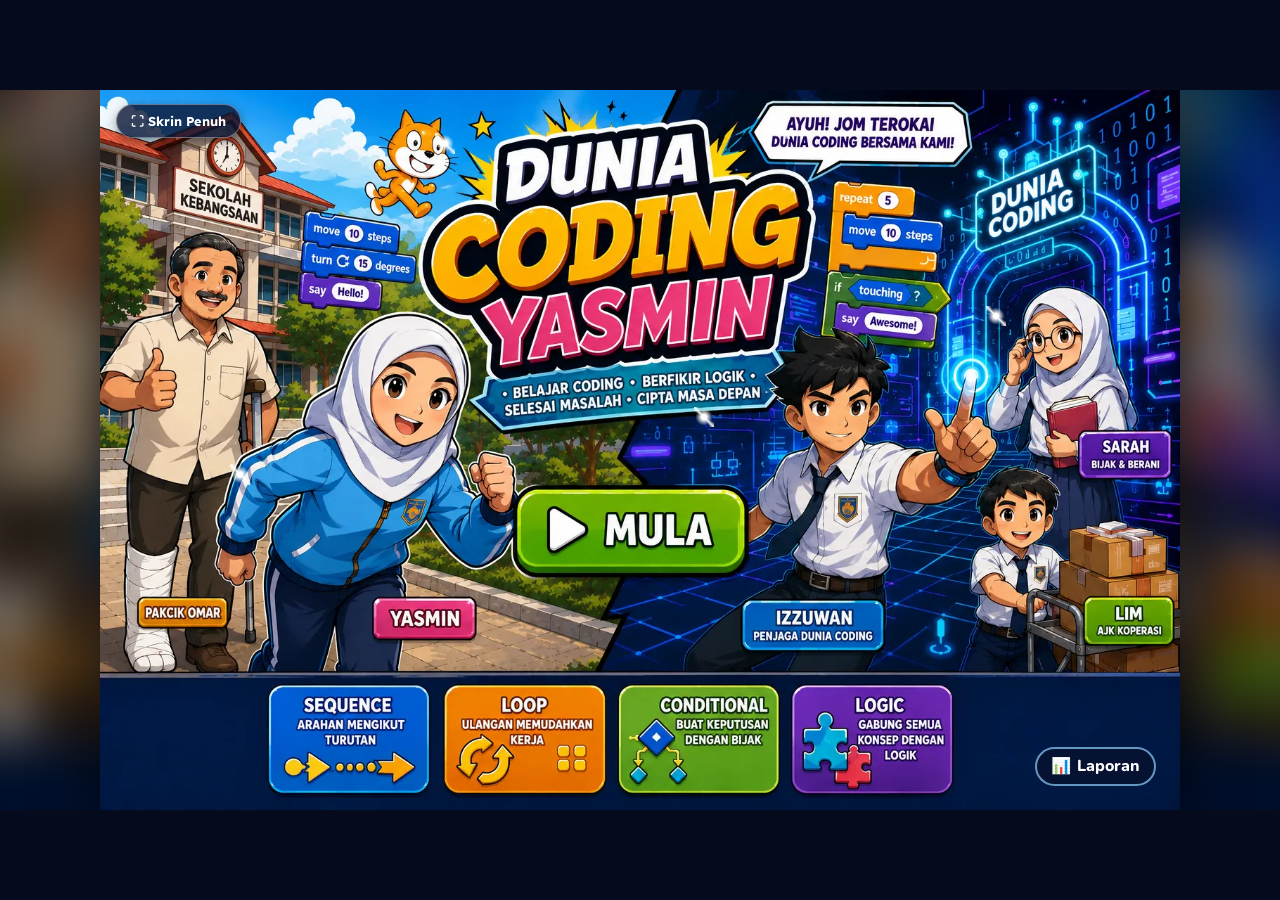
<file: index.html>
<!doctype html>
<html lang="ms">
<head>
<meta charset="utf-8">
<meta name="viewport" content="width=device-width, initial-scale=1, viewport-fit=cover">
<meta name="theme-color" content="#0b1a3a">
<meta name="mobile-web-app-capable" content="yes">
<meta name="apple-mobile-web-app-capable" content="yes">
<meta name="apple-mobile-web-app-status-bar-style" content="black-translucent">
<link rel="manifest" href="manifest.json">
<title>Dunia Coding Yasmin</title>
<meta name="description" content="App storytelling interaktif: belajar Sequence, Loop, Conditional dan Logic bersama Yasmin. Oleh Eduvate Labs.">
<meta property="og:type" content="website">
<meta property="og:site_name" content="Eduvate Labs">
<meta property="og:title" content="Dunia Coding Yasmin">
<meta property="og:description" content="Jom terokai Dunia Coding! Belajar Sequence, Loop, Conditional dan Logic melalui cerita interaktif. 🎮">
<meta property="og:url" content="https://eduvatelabs.github.io/dunia-coding-yasmin/">
<meta property="og:image" content="https://eduvatelabs.github.io/dunia-coding-yasmin/preview.jpg">
<meta property="og:image:secure_url" content="https://eduvatelabs.github.io/dunia-coding-yasmin/preview.jpg">
<meta property="og:image:type" content="image/jpeg">
<meta property="og:image:alt" content="Dunia Coding Yasmin">
<meta property="og:image:width" content="1200">
<meta property="og:image:height" content="630">
<meta name="twitter:card" content="summary_large_image">
<link rel="icon" type="image/png" href="favicon.png">
<link rel="apple-touch-icon" href="icon.png">
<link rel="preconnect" href="https://fonts.googleapis.com">
<link href="https://fonts.googleapis.com/css2?family=Lexend:wght@500;600;700;800&family=Nunito:wght@600;800&display=swap" rel="stylesheet">
<link rel="stylesheet" href="style.css">
</head>
<body>
<div id="frame">
  <div id="stage">
    <!-- LAYER CERITA -->
    <div id="bg"><img id="bgA" alt=""><img id="bgB" alt=""></div>
    <div id="chars"></div>
    <div id="fx"></div>
    <div id="bubble" class="hidden"><div class="who"></div><div class="txt"></div></div>
    <div id="narr" class="hidden"><div class="txt"></div></div>
    <div id="title" class="hidden"></div>

    <!-- KAWALAN -->
    <div id="hud" class="hidden">
      <button id="btnMenu" class="pill" aria-label="Menu utama">🏠 Menu</button>
      <div class="spacer"></div>
      <button id="btnFull" class="pill" aria-label="Skrin penuh">⛶</button>
      <button id="btnCC" class="pill" aria-label="Sari kata">💬 Sari kata</button>
      <button id="btnSound" class="pill" aria-label="Bunyi">🔊</button>
      <button id="btnAuto" class="pill" aria-label="Auto main">⏯ Auto</button>
    </div>
    <div id="nav" class="hidden">
      <button id="btnBack" class="round" aria-label="Kembali">◀</button>
      <button id="btnNext" class="round big" aria-label="Seterusnya">▶</button>
    </div>
    <div id="progress" class="hidden"><i></i></div>

    <!-- CABARAN -->
    <div id="challenge" class="hidden"></div>

    <!-- SKRIN -->
    <section id="home" class="screen">
      <img class="cover-fill" src="assets/img/chatgpt_image_17_mei_2026_04_03_49_ptg.webp" alt="">
      <div class="cover-box">
        <img class="cover-img" src="assets/img/chatgpt_image_17_mei_2026_04_03_49_ptg.webp" alt="Dunia Coding Yasmin">
        <div class="twinkles"><i style="left:31%;top:6%"></i><i style="left:62%;top:4%;animation-delay:.7s"></i><i style="left:82%;top:30%;animation-delay:1.3s"></i><i style="left:12%;top:52%;animation-delay:2s"></i><i style="left:55%;top:44%;animation-delay:1.6s"></i></div>
        <button class="hot mula" data-go="" aria-label="Mula"><span class="shine"></span></button>
        <button class="hot cc seq" data-go="sequence" aria-label="Sequence"></button>
        <button class="hot cc loop" data-go="loop" aria-label="Loop"></button>
        <button class="hot cc cond" data-go="conditional" aria-label="Conditional"></button>
        <button class="hot cc logic" data-go="logic" aria-label="Logic"></button>
        <button id="btnFullHome" class="btn-full home" aria-label="Skrin penuh">⛶ Skrin Penuh</button>
        <button id="btnLaporan" class="hot-lap" aria-label="Laporan kajian">📊<span>Laporan</span></button>
      </div>
      <div id="namecard" class="hidden">
        <div class="nc">
          <div class="nc-top"><img src="assets/img/bitmap_8.webp" alt=""><img src="assets/img/bitmap_5.webp" alt=""></div>
          <h3>SIAPA NAMA PEMAIN?</h3>
          <input id="nama" maxlength="40" placeholder="Tulis nama kamu" autocomplete="off">
          <button id="btnStart" class="m-start"><span>MASUK ▶</span></button>
          <button id="btnNoName" class="nc-skip">Main tanpa nama</button>
        </div>
      </div>
    </section>

    <section id="laporan" class="screen hidden">
      <div class="panel">
        <h2>📊 Laporan Kajian</h2>
        <p class="muted">Rekod setiap sesi murid disimpan dalam peranti ini sahaja. Muat turun CSV untuk analisis.</p>
        <div class="table-wrap"><table id="tbl"></table></div>
        <div class="row">
          <button id="btnCSV" class="cta small">⬇ Muat turun CSV</button>
          <button id="btnClear" class="pill danger">🗑 Padam semua rekod</button>
          <div class="spacer"></div>
          <button class="pill" data-close>✕ Tutup</button>
        </div>
      </div>
    </section>

    <div id="rotate">📱↻ Pusingkan peranti ke mod landskap</div>
  </div>
</div>
<script src="story.js"></script>
<script src="app.js"></script>
</body>
</html>
</file>
<file: style.css>
:root{
  --ink:#10203f; --paper:#fffdf6; --navy:#0b1a3a;
  --seq:#1f6fe0; --seq2:#4aa3ff;
  --loop:#f08a12; --loop2:#ffc042;
  --cond:#1fa64a; --cond2:#5fdc7c;
  --logic:#7a3fe0; --logic2:#b48bff;
  --good:#1fa64a; --bad:#e23b3b;
  --font:'Nunito',system-ui,-apple-system,"Segoe UI",sans-serif;
  --display:'Lexend','Nunito',system-ui,sans-serif;
}
*{box-sizing:border-box;-webkit-tap-highlight-color:transparent}
html,body{margin:0;height:100%;background:#050b1c;color:var(--ink);font-family:var(--font);overflow:hidden}
button{font:inherit;cursor:pointer;border:0}
.hidden{display:none!important}

/* ---- pentas 16:9 ---- */
#frame{position:fixed;left:0;top:0;width:100%;height:var(--app-h,100dvh);display:grid;place-items:center}
#stage{position:relative;width:min(100vw,calc(var(--app-h,100dvh) * 1.7778));height:min(56.25vw,var(--app-h,100dvh));overflow:hidden;background:#000;
  container-type:size;user-select:none;-webkit-user-select:none}
/* unit: 1cqw = 1% lebar pentas */

#bg,#bg img{position:absolute;inset:0;width:100%;height:100%}
#bg img{object-fit:cover;opacity:0;transition:opacity .6s ease}
#bg img.on{opacity:1}
#chars{position:absolute;inset:0;pointer-events:none}
#chars img{position:absolute;bottom:0;max-width:60%;object-fit:contain;filter:drop-shadow(0 .6cqw 1cqw rgba(0,0,0,.35));
  animation:pop .45s cubic-bezier(.2,1.4,.4,1) both}
#chars img.left{left:4%} #chars img.right{right:4%} #chars img.center{left:50%;transform:translateX(-50%);animation-name:popc}
@keyframes pop{from{opacity:0;transform:translateY(6%) scale(.96)}to{opacity:1}}
@keyframes popc{from{opacity:0;transform:translate(-50%,6%) scale(.96)}to{opacity:1;transform:translateX(-50%)}}

/* ---- belon dialog ---- */
#bubble{position:absolute;top:10%;left:50%;transform:translateX(-50%);width:min(62%,60cqw);
  background:var(--paper);border:.35cqw solid var(--ink);border-radius:3cqw;padding:1.6cqw 2.4cqw 2cqw;
  box-shadow:0 .7cqw 0 rgba(0,0,0,.35);animation:bub .35s cubic-bezier(.2,1.5,.4,1) both}
#bubble .who{display:inline-block;font-family:var(--display);font-weight:800;font-size:1.7cqw;color:#fff;background:var(--seq);
  padding:.1cqw 1.2cqw;border-radius:2cqw;margin:-3.2cqw 0 .6cqw -.6cqw;border:.25cqw solid var(--ink)}
#bubble .who:empty{display:none}
#bubble .txt{font-size:2.35cqw;line-height:1.38;font-weight:800}
#bubble.thought{border-radius:6cqw;border-style:dashed}
#bubble.shout{background:#fff27a;transform:translateX(-50%) rotate(-1.2deg)}
#bubble.shout .txt{font-family:var(--display);font-size:3cqw;letter-spacing:.02em}
#bubble.left{left:30%} #bubble.right{left:70%}
@keyframes bub{from{opacity:0;transform:translateX(-50%) scale(.85)}to{opacity:1}}

#narr{position:absolute;left:50%;bottom:4%;transform:translateX(-50%);width:76%;
  background:rgba(8,20,52,.88);color:#fff;border:.3cqw solid #8fd0ff;border-radius:1.6cqw;padding:1.6cqw 2.6cqw;
  box-shadow:0 0 2.5cqw rgba(80,180,255,.45);animation:bub .35s ease both}
#narr .txt{font-size:2.4cqw;line-height:1.4;font-weight:800;text-align:center}

#title{position:absolute;inset:0;display:grid;place-items:center;font-family:var(--display);font-weight:800;
  font-size:11cqw;color:#fff;letter-spacing:.04em;text-shadow:0 .6cqw 0 rgba(0,0,0,.35),0 0 3cqw rgba(255,255,255,.4);
  animation:title 2.4s cubic-bezier(.2,1.2,.4,1) both;-webkit-text-stroke:0;text-shadow:0 0 .35cqw var(--ink),0 0 .35cqw var(--ink)}
#title.SEQUENCE{color:var(--seq2)} #title.LOOP{color:var(--loop2)} #title.CONDITIONAL{color:var(--cond2);font-size:9cqw} #title.LOGIC{color:var(--logic2)}
@keyframes title{0%{opacity:0;transform:scale(2.4) rotate(-6deg)}25%{opacity:1;transform:scale(1) rotate(0)}85%{opacity:1}100%{opacity:0;transform:scale(.9)}}

/* ---- kesan ---- */
#fx{position:absolute;inset:0;pointer-events:none}
.flash{position:absolute;inset:0;background:#fff;animation:flash 1s ease-out both}
@keyframes flash{from{opacity:1}to{opacity:0}}
.pow{position:absolute;left:50%;top:52%;width:34%;transform:translate(-50%,-50%);animation:powa .6s cubic-bezier(.2,1.6,.4,1) both}
@keyframes powa{from{transform:translate(-50%,-50%) scale(.2) rotate(-20deg);opacity:0}to{opacity:1}}
.shake{animation:shake .5s linear 3}
@keyframes shake{25%{transform:translate(-.8%,.4%)}50%{transform:translate(.8%,-.4%)}75%{transform:translate(-.4%,-.6%)}}
.zoom #bg img.on{animation:kenburns 6s ease-out both}
@keyframes kenburns{from{transform:scale(1)}to{transform:scale(1.12)}}
.arrows{position:absolute;left:50%;top:6%;transform:translateX(-50%);display:flex;gap:1.5cqw;background:rgba(255,255,255,.92);
  padding:1.2cqw 2cqw;border-radius:2cqw;border:.3cqw solid var(--ink)}
.arrows .ar{width:6.5cqw;height:6.5cqw;display:grid;place-items:center;opacity:0;animation:arIn .4s ease both}
.arrows .ar img{max-width:100%;max-height:100%}
@keyframes arIn{from{opacity:0;transform:translateY(-30%)}to{opacity:1}}
.doors{position:absolute;inset:0;display:flex}
.doors img{width:50%;height:100%;object-fit:cover;animation:dl 2.6s .5s ease-in both}
.doors img+img{animation-name:dr}
@keyframes dl{to{transform:translateX(-100%)}} @keyframes dr{to{transform:translateX(100%)}}

/* ---- HUD ---- */
#hud{position:absolute;top:1.6%;left:1.4%;right:1.4%;display:flex;gap:.8cqw;z-index:20}
.spacer{flex:1}
.pill{background:rgba(255,255,255,.92);color:var(--ink);font-weight:800;font-size:1.5cqw;padding:.6cqw 1.3cqw;border-radius:5cqw;
  border:.22cqw solid var(--ink);box-shadow:0 .35cqw 0 rgba(0,0,0,.3)}
.pill:active{transform:translateY(.2cqw);box-shadow:0 .15cqw 0 rgba(0,0,0,.3)}
.pill.off{opacity:.55}
.pill.danger{background:#ffe1e1}
#nav{position:absolute;right:1.6%;bottom:3%;display:flex;gap:1cqw;z-index:20}
.round{width:5cqw;height:5cqw;border-radius:50%;background:#fff;color:var(--ink);font-size:2cqw;border:.25cqw solid var(--ink);
  box-shadow:0 .4cqw 0 rgba(0,0,0,.35)}
.round.big{width:6.4cqw;height:6.4cqw;font-size:2.6cqw;background:#ffd23f}
.round.pulse{animation:pulse 1.2s ease-in-out infinite}
@keyframes pulse{50%{transform:scale(1.1)}}
#progress{position:absolute;left:0;right:0;bottom:0;height:.6cqw;background:rgba(255,255,255,.2);z-index:20}
#progress i{display:block;height:100%;width:0;background:linear-gradient(90deg,var(--seq2),var(--loop2),var(--cond2),var(--logic2));transition:width .5s}

/* ---- skrin ---- */
.screen{position:absolute;inset:0;z-index:40}
#home .cover{position:absolute;inset:0;width:100%;height:100%;object-fit:cover;filter:saturate(1.1) brightness(.8)}
.home-inner{position:absolute;inset:0;display:flex;flex-direction:column;align-items:center;justify-content:center;gap:1.8cqw;
  background:radial-gradient(ellipse at center,rgba(5,12,40,.15),rgba(5,12,40,.65))}
.logo{display:flex;flex-direction:column;align-items:center;line-height:.82;font-family:var(--display);font-weight:800;
  -webkit-text-stroke:0;text-shadow:0 0 .3cqw var(--ink),0 0 .3cqw var(--ink);text-shadow:0 .7cqw 0 var(--ink);transform:rotate(-3deg)}
.logo .l1{font-size:5.4cqw;color:#fff}
.logo .l2{font-size:9cqw;color:#ffd23f}
.logo .l3{font-size:7.6cqw;color:#ff4f7b}
.logo .tag{margin-top:1.4cqw;font-size:1.6cqw;-webkit-text-stroke:0;text-shadow:none;background:var(--navy);color:#fff;
  padding:.5cqw 1.6cqw;border-radius:3cqw;border:.2cqw solid #8fd0ff;letter-spacing:.08em;text-transform:uppercase}
.namebox{display:flex;align-items:center;gap:1cqw;background:rgba(255,255,255,.95);border:.25cqw solid var(--ink);border-radius:4cqw;padding:.5cqw .6cqw .5cqw 1.6cqw}
.namebox span{font-weight:800;font-size:1.5cqw}
.namebox input{font:inherit;font-weight:800;font-size:1.7cqw;border:0;outline:0;background:#eef4ff;border-radius:3cqw;padding:.6cqw 1.4cqw;width:24cqw;color:var(--ink)}
.cta{font-family:var(--display);font-weight:800;font-size:3cqw;color:var(--ink);background:#ffd23f;padding:.6cqw 4.5cqw;border-radius:5cqw;
  border:.3cqw solid var(--ink);box-shadow:0 .6cqw 0 var(--ink)}
.cta:active{transform:translateY(.4cqw);box-shadow:0 .2cqw 0 var(--ink)}
.cta.small{font-size:1.7cqw;padding:.5cqw 2cqw}
.concepts{display:flex;gap:1.2cqw}
.c{display:flex;flex-direction:column;align-items:center;min-width:13cqw;padding:.8cqw 1.4cqw;border-radius:1.6cqw;color:#fff;
  border:.25cqw solid var(--ink);box-shadow:0 .45cqw 0 var(--ink)}
.c b{font-family:var(--display);font-size:1.9cqw;letter-spacing:.03em} .c small{font-size:1.25cqw;font-weight:800;opacity:.9}
.c-seq{background:var(--seq)} .c-loop{background:var(--loop)} .c-cond{background:var(--cond)} .c-logic{background:var(--logic)}
.c:active{transform:translateY(.3cqw);box-shadow:0 .15cqw 0 var(--ink)}
.links{display:flex;gap:1.4cqw}
.link{background:rgba(8,20,52,.75);color:#fff;font-weight:800;font-size:1.5cqw;padding:.5cqw 1.4cqw;border-radius:3cqw;border:.2cqw solid #8fd0ff}
#watak{background:#0b1a3a;display:grid;place-items:center}
#watak .full{max-width:100%;max-height:100%;object-fit:contain}
.close{position:absolute;top:2%;right:1.5%}
#laporan{background:linear-gradient(135deg,#0b1a3a,#24125a);display:grid;place-items:center}
.panel{width:92%;height:88%;background:var(--paper);border-radius:2cqw;border:.3cqw solid var(--ink);padding:2cqw 2.4cqw;display:flex;flex-direction:column;gap:1cqw}
.panel h2{margin:0;font-family:var(--display);font-size:2.8cqw}
.muted{margin:0;font-size:1.4cqw;color:#4b5875}
.table-wrap{flex:1;overflow:auto;border:.2cqw solid #d4dbea;border-radius:1cqw;background:#fff}
table{border-collapse:collapse;width:100%;font-size:1.3cqw}
th,td{padding:.6cqw .9cqw;border-bottom:.1cqw solid #e3e8f2;text-align:left;white-space:nowrap}
th{position:sticky;top:0;background:#eef2fb;font-weight:800}
td.empty{text-align:center;color:#7a86a0;padding:4cqw}
.row{display:flex;gap:1cqw;align-items:center}

#rotate{display:none}
@media (orientation:portrait) and (max-width:700px){
  #rotate{display:grid;place-items:center;position:fixed;inset:0;background:#0b1a3a;color:#fff;font-weight:800;font-size:5vw;z-index:99;text-align:center;padding:10vw}
}

/* ================== CABARAN ================== */
#challenge{position:absolute;inset:0;z-index:30;display:flex;flex-direction:column;align-items:center;padding:7% 3% 3%;gap:1.4cqw;
  background:linear-gradient(rgba(6,14,40,.55),rgba(6,14,40,.78))}
.ch-head{display:flex;flex-direction:column;align-items:center;gap:.5cqw;text-align:center}
.ch-name{font-family:var(--display);font-weight:800;font-size:2.2cqw;color:#fff;padding:.2cqw 2cqw;border-radius:3cqw;border:.25cqw solid var(--ink)}
.ch-name.seq{background:var(--seq)} .ch-name.loop{background:var(--loop)} .ch-name.cond{background:var(--cond)} .ch-name.logic{background:var(--logic)}
.ch-task{color:#fff;font-weight:800;font-size:1.95cqw;max-width:78cqw;text-shadow:0 .2cqw .4cqw rgba(0,0,0,.6)}
.ch-body{flex:1;width:100%;display:flex;flex-direction:column;align-items:center;justify-content:center;gap:1.6cqw}

.path{display:flex;align-items:center;gap:.8cqw;background:rgba(255,255,255,.94);padding:.9cqw 1.6cqw;border-radius:1.6cqw;border:.25cqw solid var(--ink)}
.path .p{width:5.2cqw;height:5.2cqw;display:grid;place-items:center;position:relative}
.path .p img{max-width:100%;max-height:100%}
.path .p.flip img{transform:scaleX(-1)}
.path .p b{position:absolute;right:-.4cqw;bottom:-.4cqw;background:var(--loop);color:#fff;font-size:1.4cqw;border-radius:1cqw;padding:0 .5cqw;border:.18cqw solid var(--ink)}
.path .arrow{font-size:1.8cqw;font-weight:800;color:#8a94ab}
.path .goal{font-size:3.4cqw}

.slots{display:flex;gap:1cqw;align-items:center;flex-wrap:wrap;justify-content:center}
.slot{min-width:15cqw;height:6.2cqw;border-radius:1.2cqw;border:.3cqw dashed rgba(255,255,255,.9);background:rgba(255,255,255,.14);
  display:grid;place-items:center;color:rgba(255,255,255,.85);font-weight:800;font-size:1.5cqw;position:relative;transition:background .2s,border-color .2s}
.slot .n{position:absolute;top:-1.3cqw;left:-1cqw;width:2.6cqw;height:2.6cqw;border-radius:50%;background:#fff;color:var(--ink);
  display:grid;place-items:center;font-size:1.4cqw;border:.2cqw solid var(--ink)}
.slot.hover{background:rgba(255,255,255,.35);border-color:#ffd23f}
.slot.ok{border-style:solid;border-color:var(--good);background:rgba(31,166,74,.25)}
.slot.no{border-style:solid;border-color:var(--bad);background:rgba(226,59,59,.3);animation:shake .4s linear 1}
.slot .block{position:static;cursor:default}

.palette{display:flex;gap:1.2cqw;flex-wrap:wrap;justify-content:center;min-height:6.6cqw;padding:1cqw 1.6cqw;
  background:rgba(255,255,255,.12);border-radius:1.6cqw;border:.2cqw solid rgba(255,255,255,.3)}
.block{display:flex;align-items:center;gap:.8cqw;min-width:14cqw;height:5.6cqw;padding:0 1.4cqw;border-radius:1cqw;color:#fff;
  font-weight:800;font-size:1.75cqw;border:.25cqw solid rgba(0,0,0,.35);box-shadow:0 .45cqw 0 rgba(0,0,0,.35);
  touch-action:none;cursor:grab;position:relative;justify-content:center;white-space:nowrap}
.block::before{content:"";position:absolute;top:-.25cqw;left:2cqw;width:3cqw;height:.9cqw;background:inherit;border-radius:0 0 .8cqw .8cqw;
  border:.25cqw solid rgba(0,0,0,.35);border-top:0;filter:brightness(1.08)}
.block img{height:3.6cqw;filter:brightness(0) invert(1)}
.block img.flip{transform:scaleX(-1)}
.block.motion{background:var(--seq)} .block.num{background:var(--loop)} .block.dir{background:var(--cond)}
.block.dragging{cursor:grabbing;z-index:99;position:fixed;transform:scale(1.08) rotate(-2deg);box-shadow:0 1.2cqw 2cqw rgba(0,0,0,.5);pointer-events:none}
.block.used{opacity:.25;pointer-events:none}

.code{display:flex;flex-direction:column;align-items:flex-start;gap:0;filter:drop-shadow(0 .5cqw 0 rgba(0,0,0,.35))}
.code .hat{background:var(--loop);color:#fff;font-weight:800;font-size:2cqw;padding:1cqw 1.8cqw;border-radius:1.4cqw 1.4cqw 0 0;
  display:flex;align-items:center;gap:1cqw;border:.25cqw solid rgba(0,0,0,.35)}
.code.if .hat{background:var(--cond)}
.code .inner{margin-left:2.6cqw;background:#fff;color:var(--ink);font-weight:800;font-size:1.8cqw;padding:1cqw 1.8cqw;border-left:2.6cqw solid var(--loop);
  border-radius:0 1cqw 1cqw 0;display:flex;gap:.8cqw;align-items:center}
.code.if .inner{border-left-color:var(--cond)}
.code .foot{width:22cqw;height:1.8cqw;background:var(--loop);border-radius:0 0 1.4cqw 1.4cqw;border:.25cqw solid rgba(0,0,0,.35);border-top:0}
.code.if .foot{background:var(--cond)}
.code .slot{min-width:13cqw;height:5cqw}

.boxes{display:flex;gap:.6cqw;font-size:4.4cqw;background:rgba(255,255,255,.92);padding:.4cqw 1.6cqw;border-radius:1.6cqw;border:.25cqw solid var(--ink)}
.boxes span{animation:arIn .35s ease both}
.paths2{display:flex;gap:2.4cqw}
.pcard{background:rgba(255,255,255,.95);border:.3cqw solid var(--ink);border-radius:1.6cqw;padding:1cqw 2cqw;min-width:22cqw}
.pcard h4{margin:0 0 .4cqw;font-family:var(--display);font-size:2cqw;display:flex;gap:.6cqw;align-items:center}
.pcard ul{margin:0;padding-left:2cqw;font-weight:800;font-size:1.6cqw;line-height:1.5}

.ch-foot{display:flex;gap:1.2cqw;align-items:center;justify-content:center;width:100%}
.msg{min-height:3.4cqw;font-weight:800;font-size:1.9cqw;padding:.5cqw 1.6cqw;border-radius:3cqw;color:#fff;background:rgba(0,0,0,.35)}
.msg:empty{visibility:hidden}
.msg.good{background:var(--good)} .msg.bad{background:var(--bad)}
.hintbtn{background:#fff;font-weight:800;font-size:1.5cqw;padding:.6cqw 1.4cqw;border-radius:3cqw;border:.22cqw solid var(--ink);box-shadow:0 .3cqw 0 rgba(0,0,0,.3)}
.key{font-family:var(--display);font-weight:800;font-size:2cqw;background:#ffd23f;color:var(--ink);padding:.4cqw 2.4cqw;border-radius:3cqw;border:.3cqw solid var(--ink);box-shadow:0 .4cqw 0 var(--ink)}
.cont{font-family:var(--display);font-weight:800;font-size:2cqw;background:var(--good);color:#fff;padding:.4cqw 2.4cqw;border-radius:3cqw;border:.3cqw solid var(--ink);box-shadow:0 .4cqw 0 var(--ink);animation:pulse 1.2s infinite}
.hintbox{position:absolute;left:50%;top:1.6%;transform:translateX(-50%);pointer-events:none;background:#fff7d1;border:.3cqw solid var(--ink);border-radius:1.6cqw;
  padding:1cqw 1.8cqw;font-weight:800;font-size:1.7cqw;max-width:70cqw;display:flex;gap:1cqw;align-items:center;animation:bub .3s ease both;z-index:5}
.hintbox .cat{font-size:3.4cqw}

/* tamat */
.end{display:flex;flex-direction:column;align-items:center;gap:1.4cqw;color:#fff;text-align:center}
.end h1{margin:0;font-family:var(--display);font-size:7cqw;color:#ffd23f;-webkit-text-stroke:0;text-shadow:0 0 .3cqw var(--ink),0 0 .3cqw var(--ink);text-shadow:0 .6cqw 0 var(--ink)}
.end p{margin:0;font-size:2cqw;font-weight:800}
.badges{display:flex;gap:1.2cqw}
.badge{min-width:15cqw;padding:1cqw;border-radius:1.4cqw;border:.25cqw solid var(--ink);font-weight:800;font-size:1.5cqw;color:#fff}
.badge b{display:block;font-family:var(--display);font-size:1.9cqw}
.confetti{position:absolute;top:-5%;font-size:2.6cqw;animation:fall linear forwards}
@keyframes fall{to{transform:translateY(120cqh) rotate(540deg)}}
@media (prefers-reduced-motion:reduce){*{animation-duration:.01s!important;animation-iteration-count:1!important;transition:none!important}}

/* =====================================================
   SARI KATA (v2) — jalur bawah, tidak menutup watak
   ===================================================== */
#bubble,#narr{top:auto!important;bottom:3.2%;left:50%!important;transform:translateX(-50%)!important;width:auto;max-width:66%;min-width:30%;
  background:linear-gradient(180deg,rgba(6,12,32,.72),rgba(6,12,32,.86));color:#fff;border:0;border-radius:1.2cqw;
  padding:.9cqw 2cqw 1cqw;box-shadow:0 .4cqw 1.6cqw rgba(0,0,0,.35);backdrop-filter:blur(4px);-webkit-backdrop-filter:blur(4px);
  animation:sub .3s ease both;text-align:center}
@keyframes sub{from{opacity:0;transform:translate(-50%,30%)}to{opacity:1;transform:translate(-50%,0)}}
#bubble .who{display:block;width:max-content;margin:-2.1cqw auto .35cqw;font-size:1.35cqw;padding:.1cqw 1.1cqw;border:.18cqw solid rgba(255,255,255,.85);
  box-shadow:0 .2cqw .6cqw rgba(0,0,0,.35)}
#bubble .txt,#narr .txt{font-size:1.85cqw;line-height:1.38;font-weight:800;text-shadow:0 .15cqw .3cqw rgba(0,0,0,.6)}
#bubble.thought .txt{font-style:italic;color:#d9e8ff}
#bubble.thought .txt::before{content:"💭 "}
#bubble.shout{background:linear-gradient(180deg,rgba(60,20,0,.8),rgba(40,10,0,.9))}
#bubble.shout .txt{color:#ffe14a;font-family:var(--display);font-size:2.3cqw;letter-spacing:.02em}
#narr{border:.15cqw solid rgba(143,208,255,.55)}
#narr .txt{color:#e6f4ff}
.nocc #bubble,.nocc #narr{display:none!important}

/* =====================================================
   ARENA AKTIVITI — gaya permainan MOBA
   ===================================================== */
#challenge.moba{--gold:#f2cf73;--gold2:#a8792b;--cy:#3fd6ff;--ink2:#060d22;--acc:var(--cy);
  padding:0;gap:0;display:block;background:radial-gradient(ellipse at 50% 40%,rgba(10,30,80,.35),rgba(3,8,24,.88) 75%);font-family:'Lexend','Nunito',sans-serif}
#challenge.moba.seq{--acc:#3fa7ff} #challenge.moba.loop{--acc:#ffa630} #challenge.moba.cond{--acc:#3ee07a} #challenge.moba.logic{--acc:#b47bff}
.moba .ch{--c:1.2cqw}
.chamf{clip-path:polygon(var(--c) 0,calc(100% - var(--c)) 0,100% var(--c),100% calc(100% - var(--c)),calc(100% - var(--c)) 100%,var(--c) 100%,0 calc(100% - var(--c)),0 var(--c))}
.moba .disp{font-family:'Lexend',sans-serif;letter-spacing:.04em}

/* kad misi */
.m-intro{position:absolute;inset:0;display:flex;align-items:center;justify-content:center;gap:4cqw;animation:fadeIn .4s both}
@keyframes fadeIn{from{opacity:0}to{opacity:1}}
.m-hero{display:flex;flex-direction:column;align-items:center;gap:1cqw;animation:slideL .6s cubic-bezier(.2,1.2,.3,1) both}
@keyframes slideL{from{opacity:0;transform:translateX(-30%)}to{opacity:1}}
@keyframes slideR{from{opacity:0;transform:translateX(30%)}to{opacity:1}}
.m-hero .fr{--c:2cqw;width:24cqw;height:30cqw;padding:.35cqw;background:linear-gradient(160deg,var(--gold),var(--gold2) 45%,var(--gold));
  clip-path:polygon(var(--c) 0,calc(100% - var(--c)) 0,100% var(--c),100% calc(100% - var(--c)),calc(100% - var(--c)) 100%,var(--c) 100%,0 calc(100% - var(--c)),0 var(--c));
  filter:drop-shadow(0 0 1.6cqw color-mix(in srgb,var(--acc) 70%,transparent))}
.m-hero .fr img{width:100%;height:100%;object-fit:cover;background:radial-gradient(circle at 50% 30%,color-mix(in srgb,var(--acc) 55%,#0b1a3a),#071026);
  clip-path:inherit;display:block}
.m-heroname{font-family:'Lexend',sans-serif;font-size:1.9cqw;color:#fff;letter-spacing:.12em;background:linear-gradient(90deg,transparent,rgba(0,0,0,.6),transparent);padding:.2cqw 4cqw;
  border-top:.15cqw solid var(--gold);border-bottom:.15cqw solid var(--gold)}
.m-brief{width:44cqw;display:flex;flex-direction:column;gap:.9cqw;color:#fff;animation:slideR .6s .1s cubic-bezier(.2,1.2,.3,1) both}
.m-no{font-family:'Lexend',sans-serif;color:var(--gold);font-size:1.7cqw;letter-spacing:.3em}
.m-title{font-family:'Lexend',sans-serif;font-size:6.2cqw;line-height:.95;color:#fff;
  background:linear-gradient(180deg,#fff 30%,var(--acc));-webkit-background-clip:text;background-clip:text;-webkit-text-fill-color:transparent;
  filter:drop-shadow(0 .3cqw 0 rgba(0,0,0,.6)) drop-shadow(0 0 1.4cqw color-mix(in srgb,var(--acc) 60%,transparent))}
.m-sub{font-size:2cqw;font-weight:700;color:#cfe3ff;letter-spacing:.2em;text-transform:uppercase;margin-top:-.6cqw}
.m-obj{--c:1cqw;background:linear-gradient(90deg,rgba(20,40,90,.85),rgba(10,20,50,.6));border-left:.4cqw solid var(--acc);padding:1cqw 1.4cqw;font-size:1.9cqw;font-weight:700;line-height:1.3;
  clip-path:polygon(0 0,calc(100% - var(--c)) 0,100% var(--c),100% 100%,0 100%)}
.m-obj b{display:block;font-family:'Lexend',sans-serif;font-size:1.25cqw;color:var(--gold);letter-spacing:.2em;margin-bottom:.2cqw}
.m-reward{display:flex;align-items:center;gap:1cqw;font-size:1.9cqw}
.m-reward span{font-family:'Lexend',sans-serif;font-size:1.2cqw;color:#9fb3d8;letter-spacing:.2em}
.m-reward i{font-style:normal;font-family:'Lexend',sans-serif;color:var(--gold);font-size:1.6cqw}
.m-start{--c:1.2cqw;align-self:flex-start;margin-top:.6cqw;padding:.3cqw;background:linear-gradient(180deg,#fff3c4,var(--gold) 40%,var(--gold2));
  clip-path:polygon(var(--c) 0,calc(100% - var(--c)) 0,100% 50%,calc(100% - var(--c)) 100%,var(--c) 100%,0 50%);animation:glowp 1.6s ease-in-out infinite}
.m-start span{display:block;font-family:'Lexend',sans-serif;font-size:2.4cqw;letter-spacing:.08em;color:#fff;padding:.9cqw 4cqw;
  background:linear-gradient(180deg,#2f6bff,#1235a8);clip-path:inherit;text-shadow:0 .2cqw 0 rgba(0,0,0,.5)}
.m-start:active{transform:scale(.97)}
@keyframes glowp{50%{filter:drop-shadow(0 0 1.2cqw rgba(255,210,100,.85))}}

.m-count{position:absolute;inset:0;display:grid;place-items:center;background:rgba(2,6,20,.55);z-index:20}
.m-count span{font-family:'Lexend',sans-serif;font-size:16cqw;color:#fff;-webkit-text-stroke:0;text-shadow:0 0 .3cqw var(--gold2),0 0 .3cqw var(--gold2);
  text-shadow:0 0 3cqw var(--acc);animation:cnt .7s ease-out both}
.m-count span.go{font-size:11cqw;color:var(--gold)}
@keyframes cnt{from{transform:scale(2.2);opacity:0}30%{transform:scale(1);opacity:1}to{transform:scale(.85);opacity:.0}}

/* HUD atas */
.m-top{position:absolute;top:2.2%;left:2%;right:2%;display:flex;align-items:center;gap:1.4cqw;z-index:5;animation:fadeIn .4s both}
.m-exit{width:3.6cqw;height:3.6cqw;border-radius:50%;background:rgba(0,0,0,.55);color:#fff;font-size:1.6cqw;border:.18cqw solid rgba(255,255,255,.4)}
.m-badge{--c:1cqw;display:flex;align-items:center;gap:1cqw;padding:.4cqw 2.4cqw .4cqw .4cqw;color:#fff;
  background:linear-gradient(90deg,rgba(8,18,48,.92),rgba(8,18,48,.4));clip-path:polygon(0 0,calc(100% - var(--c)) 0,100% 50%,calc(100% - var(--c)) 100%,0 100%);border-left:.35cqw solid var(--acc)}
.m-badge .lv{width:3.6cqw;height:3.6cqw;display:grid;place-items:center;font-family:'Lexend',sans-serif;font-size:1.9cqw;color:#1b1300;
  background:linear-gradient(180deg,#fff3c4,var(--gold) 50%,var(--gold2));clip-path:polygon(50% 0,100% 25%,100% 75%,50% 100%,0 75%,0 25%)}
.m-badge small{display:block;font-size:1.05cqw;color:#9fb3d8;letter-spacing:.2em;font-weight:700}
.m-badge b{font-family:'Lexend',sans-serif;font-size:1.8cqw;letter-spacing:.06em;color:var(--acc)}
.m-timer{--c:1cqw;margin-left:auto;margin-right:auto;text-align:center;color:#fff;padding:.3cqw 3cqw;background:rgba(6,12,32,.85);border-bottom:.25cqw solid var(--gold);
  clip-path:polygon(0 0,100% 0,calc(100% - var(--c)) 100%,var(--c) 100%);transform:translateX(-30%)}
.m-timer small,.m-score small{display:block;font-size:1cqw;letter-spacing:.25em;color:#9fb3d8;font-weight:700}
.m-timer b{font-family:'Lexend',sans-serif;font-size:2.3cqw;letter-spacing:.06em}
.m-score{--c:1cqw;text-align:right;color:#fff;padding:.3cqw 1.8cqw .3cqw 2.6cqw;background:linear-gradient(270deg,rgba(8,18,48,.92),rgba(8,18,48,.4));
  clip-path:polygon(var(--c) 0,100% 0,100% 100%,var(--c) 100%,0 50%);border-right:.35cqw solid var(--gold)}
.m-score b{font-family:'Lexend',sans-serif;font-size:2.3cqw;color:var(--gold);display:inline-block}
.m-score.bump b{animation:bump .4s ease}
@keyframes bump{40%{transform:scale(1.35)}}

/* arena tengah */
.m-arena{--c:2cqw;position:absolute;left:8%;right:8%;top:15%;bottom:27%;display:flex;flex-direction:column;align-items:center;justify-content:center;gap:1.8cqw;
  background:linear-gradient(180deg,rgba(8,20,54,.78),rgba(4,10,30,.86));animation:arenaIn .5s cubic-bezier(.2,1.2,.3,1) both;
  clip-path:polygon(var(--c) 0,calc(100% - var(--c)) 0,100% var(--c),100% calc(100% - var(--c)),calc(100% - var(--c)) 100%,var(--c) 100%,0 calc(100% - var(--c)),0 var(--c));
  box-shadow:inset 0 0 0 .2cqw color-mix(in srgb,var(--acc) 70%,transparent),inset 0 0 4cqw color-mix(in srgb,var(--acc) 25%,transparent)}
.m-arena::before{content:"";position:absolute;inset:0;pointer-events:none;
  background:linear-gradient(90deg,var(--gold) 0 6cqw,transparent 6cqw calc(100% - 6cqw),var(--gold) calc(100% - 6cqw)) top/100% .25cqw no-repeat,
             linear-gradient(90deg,var(--gold) 0 6cqw,transparent 6cqw calc(100% - 6cqw),var(--gold) calc(100% - 6cqw)) bottom/100% .25cqw no-repeat}
@keyframes arenaIn{from{opacity:0;transform:scale(.94)}to{opacity:1}}
.m-obj2{color:#e6f0ff;font-weight:700;font-size:1.75cqw;text-align:center;max-width:90%;line-height:1.25}

.m-path{display:flex;align-items:center;gap:.6cqw}
.m-path .node{width:5.6cqw;height:5.6cqw;display:grid;place-items:center;position:relative;background:radial-gradient(circle,rgba(255,255,255,.95) 55%,rgba(255,255,255,.6));
  clip-path:polygon(50% 0,100% 25%,100% 75%,50% 100%,0 75%,0 25%);animation:nodeIn .4s cubic-bezier(.2,1.5,.4,1) both}
.m-path .node img{max-width:62%;max-height:62%}
.m-path .node.flip img{transform:scaleX(-1)}
.m-path .node b{position:absolute;bottom:.5cqw;font-family:'Lexend',sans-serif;font-size:1.2cqw;color:#c2410c}
.m-path .node.goal{font-size:3cqw;background:radial-gradient(circle,#ffe9a8,var(--gold))}
.m-path .dot{width:1.2cqw;height:.35cqw;background:var(--gold);border-radius:1cqw;box-shadow:0 0 .6cqw var(--gold)}
@keyframes nodeIn{from{opacity:0;transform:scale(.3)}to{opacity:1}}

.m-slots{display:flex;align-items:center;gap:0}
.m-slots .link{width:1.6cqw;height:.3cqw;background:linear-gradient(90deg,var(--acc),transparent,var(--acc));opacity:.7}
.slot.hex{min-width:0;width:13.5cqw;height:7.4cqw;border:0;border-radius:0;background:none;display:grid;place-items:center;position:relative;
  filter:drop-shadow(0 0 .8cqw color-mix(in srgb,var(--acc) 55%,transparent))}
.slot.hex::before{content:"";position:absolute;inset:0;background:linear-gradient(180deg,color-mix(in srgb,var(--acc) 80%,#fff),color-mix(in srgb,var(--acc) 50%,#000));
  clip-path:polygon(12% 0,88% 0,100% 50%,88% 100%,12% 100%,0 50%)}
.slot.hex::after{content:"";position:absolute;inset:.3cqw;background:repeating-linear-gradient(135deg,rgba(10,22,60,.95) 0 .6cqw,rgba(14,30,78,.95) .6cqw 1.2cqw);
  clip-path:polygon(12% 0,88% 0,100% 50%,88% 100%,12% 100%,0 50%)}
.slot.hex em{position:relative;z-index:1;font-style:normal;font-family:'Lexend',sans-serif;font-size:2.6cqw;color:color-mix(in srgb,var(--acc) 70%,#fff);opacity:.75;animation:breathe 1.6s ease-in-out infinite}
@keyframes breathe{50%{opacity:.3}}
.slot.hex.hover{transform:scale(1.08);filter:drop-shadow(0 0 1.6cqw var(--gold))}
.slot.hex.hover::before{background:linear-gradient(180deg,#fff3c4,var(--gold))}
.slot.hex.ok::before{background:linear-gradient(180deg,#b8ffcf,#16a34a)}
.slot.hex.no{animation:shake .35s linear 1}
.slot.hex.no::before{background:linear-gradient(180deg,#ffb4b4,#dc2626)}
.slot.hex .block{position:relative;z-index:1;min-width:0;width:calc(100% - 1.4cqw);height:calc(100% - 1.4cqw);cursor:default;box-shadow:none;animation:snap .35s cubic-bezier(.2,1.6,.4,1)}
@keyframes snap{from{transform:scale(1.4);opacity:.3}to{transform:scale(1);opacity:1}}

/* blok = kad skill */
.moba .block{--c:.9cqw;min-width:14cqw;height:6cqw;padding:0 1.4cqw 0 .6cqw;gap:.8cqw;justify-content:flex-start;border:0;border-radius:0;box-shadow:none;
  font-family:'Lexend','Nunito',sans-serif;font-size:1.45cqw;letter-spacing:.04em;text-transform:uppercase;color:#fff;
  clip-path:polygon(var(--c) 0,calc(100% - var(--c)) 0,100% var(--c),100% calc(100% - var(--c)),calc(100% - var(--c)) 100%,var(--c) 100%,0 calc(100% - var(--c)),0 var(--c));
  background:linear-gradient(180deg,rgba(255,255,255,.25),transparent 45%),linear-gradient(180deg,var(--b1),var(--b2));
  box-shadow:inset 0 0 0 .2cqw rgba(255,233,170,.85),inset 0 -.5cqw 0 rgba(0,0,0,.25)}
.moba .block::before{display:none}
.moba .block.motion{--b1:#3f8cff;--b2:#1440b8} .moba .block.num{--b1:#ffae3d;--b2:#c2410c} .moba .block.dir{--b1:#36d977;--b2:#13803d}
.moba .block .ic{width:4.2cqw;height:4.2cqw;flex:none;display:grid;place-items:center;border-radius:50%;font-size:2.1cqw;
  background:radial-gradient(circle at 35% 30%,rgba(255,255,255,.45),rgba(0,0,0,.35));box-shadow:inset 0 0 0 .2cqw rgba(255,233,170,.9),0 0 .8cqw rgba(0,0,0,.4)}
.moba .block .ic img{height:2.6cqw;filter:brightness(0) invert(1) drop-shadow(0 .1cqw .1cqw rgba(0,0,0,.5))}
.moba .block .ic img.flip{transform:scaleX(-1)}
.moba .block .lb{line-height:1.05;white-space:normal;text-align:left}
.moba .slot .block{padding:0 .8cqw 0 .4cqw;gap:.5cqw;font-size:1.2cqw}
.moba .slot .block .ic{width:3.4cqw;height:3.4cqw}
.moba .block.lifted{opacity:.35}
.block.dragging{transform:scale(1.12) rotate(-3deg)!important;filter:drop-shadow(0 0 1.4cqw rgba(255,214,110,.9)) drop-shadow(0 1cqw 1cqw rgba(0,0,0,.5))}
.moba .block.used{opacity:.18;filter:grayscale(1)}

/* bar bawah */
.m-bottom{position:absolute;left:1.6%;right:1.6%;bottom:3%;height:19%;display:flex;align-items:center;gap:1.6cqw;z-index:5}
.m-bar{--c:1.6cqw;flex:1;height:100%;display:flex;align-items:center;justify-content:center;gap:1.2cqw;flex-wrap:wrap;padding:.6cqw 1.4cqw;
  background:linear-gradient(180deg,rgba(6,14,38,.55),rgba(6,14,38,.92));border-top:.25cqw solid var(--gold);
  clip-path:polygon(var(--c) 0,calc(100% - var(--c)) 0,100% var(--c),100% 100%,0 100%,0 var(--c))}
.m-bar .block{animation:cardIn .45s cubic-bezier(.2,1.4,.4,1) both}
.m-bar .block:nth-child(2){animation-delay:.06s}.m-bar .block:nth-child(3){animation-delay:.12s}.m-bar .block:nth-child(4){animation-delay:.18s}.m-bar .block:nth-child(5){animation-delay:.24s}
@keyframes cardIn{from{opacity:0;transform:translateY(60%)}to{opacity:1}}
.m-skill{width:9.5cqw;height:9.5cqw;flex:none;border-radius:50%;display:flex;flex-direction:column;align-items:center;justify-content:center;gap:.1cqw;color:#fff;
  background:radial-gradient(circle at 40% 30%,#3a5fc8,#0d1f5c 70%);box-shadow:0 0 0 .3cqw var(--gold),0 0 0 .55cqw rgba(0,0,0,.6),0 0 2cqw rgba(63,214,255,.45)}
.m-skill span{font-size:3.6cqw;line-height:1}
.m-skill small{font-family:'Lexend',sans-serif;font-size:1.05cqw;letter-spacing:.12em}
.m-skill.key{width:11cqw;height:11cqw;background:radial-gradient(circle at 40% 30%,#ffe9a0,#d08a12 70%);color:#2a1700;animation:glowp 1.4s ease-in-out infinite}
.m-skill.ghost{visibility:hidden}
.m-skill:active{transform:scale(.93)}

/* papan khas: loop & conditional */
.m-boxes{display:flex;gap:1cqw;font-size:4.6cqw;filter:drop-shadow(0 .4cqw .4cqw rgba(0,0,0,.5))}
.m-boxes span{animation:nodeIn .4s cubic-bezier(.2,1.5,.4,1) both}
.m-code{display:flex;align-items:center;gap:1.2cqw;flex-wrap:wrap;justify-content:center;padding:1.2cqw 2cqw;border-radius:1.2cqw;
  background:rgba(255,255,255,.06);border:.2cqw dashed color-mix(in srgb,var(--acc) 60%,transparent)}
.m-code .cap{font-family:'Lexend',sans-serif;font-size:2.2cqw;color:var(--acc);letter-spacing:.06em;text-shadow:0 0 1cqw color-mix(in srgb,var(--acc) 60%,transparent)}
.m-code .body{font-size:1.9cqw;font-weight:700;color:#fff}
.m-code.loop .body{flex-basis:100%;text-align:center;opacity:.9}
.m-code .slot.hex{width:16cqw}
.m-lanes{display:flex;align-items:stretch;gap:1.6cqw}
.lane{--c:1.2cqw;width:22cqw;padding:1cqw 1.6cqw;color:#fff;display:flex;flex-direction:column;align-items:center;gap:.3cqw;
  clip-path:polygon(var(--c) 0,calc(100% - var(--c)) 0,100% var(--c),100% calc(100% - var(--c)),calc(100% - var(--c)) 100%,var(--c) 100%,0 calc(100% - var(--c)),0 var(--c))}
.lane.l{background:linear-gradient(180deg,rgba(220,38,38,.55),rgba(60,10,10,.75));box-shadow:inset 0 0 0 .2cqw #f87171}
.lane.r{background:linear-gradient(180deg,rgba(22,163,74,.55),rgba(8,50,25,.75));box-shadow:inset 0 0 0 .2cqw #4ade80}
.lane .ic{font-size:3.4cqw} .lane h4{margin:0;font-family:'Lexend',sans-serif;font-size:1.7cqw;letter-spacing:.08em}
.lane span{font-weight:700;font-size:1.55cqw}
.vs{align-self:center;font-family:'Lexend',sans-serif;font-size:3cqw;color:var(--gold);text-shadow:0 0 1.2cqw rgba(242,207,115,.7);font-style:italic}

/* maklum balas */
.m-call{position:absolute;left:50%;top:40%;transform:translate(-50%,-50%);z-index:15;pointer-events:none;opacity:0;white-space:nowrap;
  font-family:'Lexend',sans-serif;font-size:5.4cqw;letter-spacing:.06em;font-style:italic;color:#fff;
  background:linear-gradient(180deg,#fff 30%,var(--gold));-webkit-background-clip:text;background-clip:text;-webkit-text-fill-color:transparent;
  filter:drop-shadow(0 .35cqw 0 rgba(0,0,0,.7)) drop-shadow(0 0 1.6cqw rgba(255,200,80,.8))}
.m-call.red{background:linear-gradient(180deg,#fff 20%,#ff4d4d);-webkit-background-clip:text;background-clip:text;filter:drop-shadow(0 .35cqw 0 rgba(0,0,0,.7)) drop-shadow(0 0 1.6cqw rgba(255,60,60,.8))}
.m-call.show{animation:callA 1.3s cubic-bezier(.2,1.3,.4,1) both}
@keyframes callA{0%{opacity:0;transform:translate(-50%,-50%) scale(2.2) skewX(-10deg)}18%{opacity:1;transform:translate(-50%,-50%) scale(1) skewX(-10deg)}75%{opacity:1}100%{opacity:0;transform:translate(-50%,-80%) scale(.95) skewX(-10deg)}}
#challenge.hit::after{content:"";position:absolute;inset:0;pointer-events:none;box-shadow:inset 0 0 6cqw rgba(255,30,30,.75);animation:flash .5s ease-out both;z-index:14}
.m-float{position:absolute;z-index:16;transform:translate(-50%,-50%);font-family:'Lexend',sans-serif;font-size:2.4cqw;color:var(--gold);pointer-events:none;
  text-shadow:0 .2cqw 0 #000,0 0 1cqw rgba(255,200,80,.9);animation:floatUp 1s ease-out both}
@keyframes floatUp{to{transform:translate(-50%,-260%);opacity:0}}
.m-spark{position:absolute;z-index:16;width:.8cqw;height:.8cqw;border-radius:50%;background:radial-gradient(circle,#fff,var(--gold));pointer-events:none;
  box-shadow:0 0 1cqw var(--gold);animation:spark .7s ease-out both}
@keyframes spark{to{transform:translate(var(--x),var(--y)) scale(.2);opacity:0}}
.m-hint{--c:1cqw;position:absolute;left:50%;top:13%;transform:translateX(-50%);z-index:12;pointer-events:none;display:flex;gap:1cqw;align-items:center;
  max-width:70cqw;padding:.9cqw 1.8cqw;color:#2a1a00;font-weight:800;font-size:1.65cqw;background:linear-gradient(180deg,#fff7d6,#ffe08a);
  clip-path:polygon(var(--c) 0,calc(100% - var(--c)) 0,100% var(--c),100% calc(100% - var(--c)),calc(100% - var(--c)) 100%,var(--c) 100%,0 calc(100% - var(--c)),0 var(--c));animation:bub .3s both}
.m-hint .cat{font-size:3cqw}

/* VICTORY */
.m-victory{position:absolute;inset:0;z-index:30;display:flex;flex-direction:column;align-items:center;justify-content:center;gap:1.2cqw;
  background:radial-gradient(ellipse at 50% 40%,rgba(40,70,160,.55),rgba(2,6,20,.94) 70%);animation:fadeIn .4s both;overflow:hidden}
.m-victory .rays{position:absolute;left:50%;top:34%;width:140cqw;height:140cqw;transform:translate(-50%,-50%);pointer-events:none;opacity:.35;
  background:repeating-conic-gradient(rgba(255,215,120,.55) 0 6deg,transparent 6deg 18deg);animation:spin 18s linear infinite;
  -webkit-mask:radial-gradient(circle,#000 10%,transparent 55%);mask:radial-gradient(circle,#000 10%,transparent 55%)}
@keyframes spin{to{transform:translate(-50%,-50%) rotate(360deg)}}
.vic{position:relative;padding:0 6cqw}
.vic::before,.vic::after{content:"";position:absolute;top:50%;width:6cqw;height:3cqw;transform:translateY(-50%);
  background:linear-gradient(90deg,transparent,var(--gold));clip-path:polygon(0 50%,100% 0,85% 50%,100% 100%)}
.vic::before{left:-1cqw} .vic::after{right:-1cqw;transform:translateY(-50%) scaleX(-1)}
.vic span{display:block;font-family:'Lexend',sans-serif;font-size:10cqw;letter-spacing:.06em;line-height:1;
  background:linear-gradient(180deg,#fffbe6 20%,#f2cf73 55%,#a8792b);-webkit-background-clip:text;background-clip:text;-webkit-text-fill-color:transparent;
  filter:drop-shadow(0 .5cqw 0 rgba(0,0,0,.6)) drop-shadow(0 0 2.4cqw rgba(255,200,80,.7));animation:vicIn .8s cubic-bezier(.2,1.4,.3,1) both}
@keyframes vicIn{from{opacity:0;transform:scale(2.6);letter-spacing:.6em}to{opacity:1}}
.m-victory .sub{position:relative;color:#cfe3ff;font-family:'Lexend',sans-serif;font-size:1.6cqw;letter-spacing:.25em}
.m-victory .stars{position:relative;display:flex;gap:1.4cqw;font-size:6.4cqw;line-height:1}
.m-victory .stars i{font-style:normal;color:#2a3456;text-shadow:0 .3cqw 0 #000;animation:starIn .5s cubic-bezier(.2,1.8,.4,1) both}
.m-victory .stars i:nth-child(2){transform:translateY(-1.2cqw);font-size:7.6cqw}
.m-victory .stars i.on{color:#ffd54a;text-shadow:0 .3cqw 0 #8a5a00,0 0 2cqw rgba(255,210,80,.9)}
@keyframes starIn{from{opacity:0;transform:scale(3) rotate(-60deg)}to{opacity:1}}
.mvp{position:relative;font-family:'Lexend',sans-serif;font-size:2cqw;letter-spacing:.3em;color:#2a1700;padding:.3cqw 2.6cqw .3cqw 2.9cqw;
  background:linear-gradient(180deg,#fff3c4,var(--gold) 50%,var(--gold2));clip-path:polygon(8% 0,92% 0,100% 50%,92% 100%,8% 100%,0 50%);animation:starIn .5s 1.4s both}
.m-victory .stats{position:relative;display:flex;gap:1cqw}
.m-victory .stats div{--c:.8cqw;min-width:11cqw;text-align:center;padding:.6cqw 1cqw;background:rgba(10,24,64,.85);box-shadow:inset 0 0 0 .15cqw rgba(242,207,115,.6);
  clip-path:polygon(var(--c) 0,calc(100% - var(--c)) 0,100% var(--c),100% calc(100% - var(--c)),calc(100% - var(--c)) 100%,var(--c) 100%,0 calc(100% - var(--c)),0 var(--c));
  animation:cardIn .4s both;animation-delay:1.2s}
.m-victory .stats small{display:block;color:#9fb3d8;font-size:1cqw;letter-spacing:.2em;font-weight:700}
.m-victory .stats b{font-family:'Lexend',sans-serif;font-size:2.4cqw;color:#fff}
.m-victory .m-start{align-self:center;position:relative;animation:cardIn .4s 1.5s both,glowp 1.6s 2s ease-in-out infinite}
/* muat 5 kad dalam satu baris */
.m-bar{flex-wrap:nowrap;gap:.9cqw;padding:.6cqw 1cqw}
.m-bar .block{min-width:0;width:12.6cqw;height:5.4cqw;padding:0 .7cqw 0 .45cqw;gap:.55cqw;font-size:1.22cqw}
.m-bar .block .ic{width:3.6cqw;height:3.6cqw;font-size:1.8cqw}
.m-bar .block .ic img{height:2.2cqw}
.m-hint{top:16.5%}
.m-victory{background:radial-gradient(ellipse at 50% 38%,rgba(34,62,150,.97),rgba(3,8,26,.99) 72%)}

/* =====================================================
   MUKA DEPAN (v2) — gambar asal + butang bercahaya
   ===================================================== */
#home{background:#071026;overflow:hidden}
#home .cover-fill{position:absolute;inset:-5%;width:110%;height:110%;object-fit:cover;filter:blur(2cqw) brightness(.55) saturate(1.2)}
.cover-box{position:absolute;top:0;bottom:0;left:50%;height:100%;aspect-ratio:3/2;transform:translateX(-50%);
  box-shadow:0 0 4cqw rgba(0,0,0,.7);animation:coverIn 1s cubic-bezier(.2,1,.3,1) both}
@keyframes coverIn{from{opacity:0;transform:translateX(-50%) scale(1.08)}to{opacity:1;transform:translateX(-50%) scale(1)}}
.cover-img{position:absolute;inset:0;width:100%;height:100%;object-fit:cover;display:block}
.hot{position:absolute;background:transparent;border-radius:1.4cqw;transition:transform .2s cubic-bezier(.2,1.6,.4,1),box-shadow .2s;outline:none}
.hot:hover,.hot:focus-visible{transform:translateY(-.4cqw) scale(1.05);box-shadow:0 0 0 .3cqw #fff,0 0 2.4cqw .6cqw rgba(255,240,150,.9)}
.hot:active{transform:scale(.96)}
.hot.mula{left:38.5%;top:55.5%;width:21.3%;height:11.3%;border-radius:1.6cqw;overflow:hidden;animation:mulaGlow 1.8s ease-in-out infinite}
@keyframes mulaGlow{0%,100%{box-shadow:0 0 0 0 rgba(140,255,90,.0)}50%{box-shadow:0 0 0 .4cqw rgba(255,255,255,.85),0 0 3cqw 1cqw rgba(140,255,90,.85)}}
.hot.mula .shine{position:absolute;top:-20%;bottom:-20%;width:30%;left:-40%;transform:skewX(-20deg);
  background:linear-gradient(90deg,transparent,rgba(255,255,255,.75),transparent);animation:shine 2.6s ease-in-out infinite}
@keyframes shine{0%,55%{left:-40%}100%{left:130%}}
.hot.cc{top:82.5%;height:15.1%;width:14.8%;border-radius:1cqw;animation:bob 3s ease-in-out infinite}
.hot.seq{left:15.6%} .hot.loop{left:31.9%;animation-delay:.3s} .hot.cond{left:48.1%;animation-delay:.6s} .hot.logic{left:64.1%;animation-delay:.9s}
@keyframes bob{0%,100%{box-shadow:0 0 0 0 transparent}50%{box-shadow:0 0 1.6cqw .2cqw rgba(255,255,255,.45)}}
.hot-lap{position:absolute;right:2.2%;bottom:3.4%;display:flex;align-items:center;gap:.5cqw;padding:.5cqw 1.1cqw;border-radius:3cqw;
  background:rgba(8,18,48,.85);color:#fff;font-weight:800;font-size:1.25cqw;border:.18cqw solid rgba(143,208,255,.7)}
.hot-lap:hover{background:rgba(30,60,140,.95)}
.twinkles i{position:absolute;width:1.6cqw;height:1.6cqw;pointer-events:none;
  background:radial-gradient(circle,#fff 0 18%,transparent 60%),conic-gradient(from 45deg,transparent 0 20%,rgba(255,255,255,.9) 25%,transparent 30% 70%,rgba(255,255,255,.9) 75%,transparent 80%);
  animation:twk 2.4s ease-in-out infinite}
@keyframes twk{0%,100%{opacity:0;transform:scale(.3) rotate(0)}50%{opacity:1;transform:scale(1) rotate(45deg)}}

#namecard{position:absolute;inset:0;z-index:5;display:grid;place-items:center;background:rgba(3,8,26,.7);backdrop-filter:blur(3px);-webkit-backdrop-filter:blur(3px);animation:fadeIn .25s both}
.nc{--gold:#f2cf73;--gold2:#a8792b;--c:2cqw;position:relative;width:46cqw;padding:7cqw 3cqw 2.4cqw;display:flex;flex-direction:column;align-items:center;gap:1.2cqw;
  background:linear-gradient(180deg,#1a3577,#0a1638);color:#fff;animation:arenaIn .45s cubic-bezier(.2,1.3,.3,1) both;
  clip-path:polygon(var(--c) 0,calc(100% - var(--c)) 0,100% var(--c),100% calc(100% - var(--c)),calc(100% - var(--c)) 100%,var(--c) 100%,0 calc(100% - var(--c)),0 var(--c));
  box-shadow:inset 0 0 0 .3cqw var(--gold),inset 0 0 3cqw rgba(63,214,255,.35)}
.nc-top{position:absolute;top:-1cqw;left:0;right:0;height:9cqw;display:flex;justify-content:center;gap:2cqw;overflow:hidden}
.nc-top img{height:13cqw;object-fit:contain;object-position:top;filter:drop-shadow(0 .4cqw .6cqw rgba(0,0,0,.5))}
.nc h3{margin:0;font-family:'Lexend',sans-serif;font-size:2.4cqw;letter-spacing:.08em;color:var(--gold);text-shadow:0 .2cqw 0 #000}
.nc input{width:100%;font:inherit;font-weight:800;font-size:2.2cqw;text-align:center;color:#0b1a3a;padding:1cqw 1.6cqw;border:0;border-radius:1cqw;outline:none;
  background:#fff;box-shadow:0 0 0 .25cqw var(--gold),0 0 1.6cqw rgba(242,207,115,.6)}
.nc .m-start{align-self:center;margin-top:.4cqw}
.nc-skip{background:none;color:#9fb3d8;font-weight:700;font-size:1.3cqw;text-decoration:underline}
.nc{padding-top:9.5cqw}
.nc-top{top:-.4cqw;height:9cqw}
.nc-top img{height:11cqw}
.nc h3{position:relative;z-index:1}

/* =====================================================
   AKTIVITI ATAS LATAR (v3)
   ===================================================== */
#challenge.moba{background:#050b1c}
.s-fill{position:absolute;inset:-5%;width:110%;height:110%;object-fit:cover;filter:blur(2cqw) brightness(.4)}
.s-box{position:absolute;left:0;top:0;height:100%;aspect-ratio:3/2;overflow:hidden;animation:fadeIn .4s both}
.s-bg{position:absolute;inset:0;width:100%;height:100%;object-fit:cover}
.s-vig{position:absolute;inset:0;pointer-events:none;background:radial-gradient(ellipse at 50% 55%,transparent 55%,rgba(0,0,0,.45));
  box-shadow:inset 0 0 0 .3cqw color-mix(in srgb,var(--acc) 60%,transparent)}
.s-box .m-top{left:1.5%;right:1.5%;top:2%}
.s-box .m-timer{transform:none}
.s-obj{position:absolute;left:50%;top:12.5%;transform:translateX(-50%);max-width:82%;text-align:center;z-index:4;
  color:#fff;font-weight:800;font-size:1.55cqw;line-height:1.25;padding:.5cqw 1.6cqw;border-radius:3cqw;
  background:rgba(4,10,30,.78);box-shadow:0 0 0 .15cqw color-mix(in srgb,var(--acc) 70%,transparent);animation:sub .4s .2s both}
.s-if{position:absolute;left:50%;bottom:3%;transform:translateX(-50%);z-index:4;white-space:nowrap;color:#fff;font-weight:700;font-size:1.6cqw;
  padding:.7cqw 1.8cqw;border-radius:1cqw;background:rgba(6,40,20,.88);box-shadow:inset 0 0 0 .2cqw #3ee07a,0 0 1.6cqw rgba(62,224,122,.5)}
.s-if b{font-family:'Lexend',sans-serif;color:#7dffaa;letter-spacing:.05em}
.s-if span{display:inline-block;min-width:5cqw;text-align:center;font-family:'Lexend',sans-serif;color:#ffd54a;border-bottom:.2cqw dashed #ffd54a}
.s-if span.ok{color:#7dffaa;border-color:transparent;animation:bump .4s}

/* laluan */
.s-route{position:absolute;inset:0;width:100%;height:100%;pointer-events:none;z-index:1}
.s-route polyline{fill:none;stroke-linecap:round;stroke-linejoin:round;vector-effect:non-scaling-stroke}
.s-route .glow{stroke:color-mix(in srgb,var(--acc) 60%,transparent);stroke-width:14;opacity:.35;filter:blur(3px)}
.s-route .dash{stroke:#fff;stroke-width:4;stroke-dasharray:2 14;animation:march 1.2s linear infinite;opacity:.85}
@keyframes march{to{stroke-dashoffset:-32}}
.s-route.hint .glow{stroke:#ffd54a;opacity:.9;animation:breathe .6s ease-in-out infinite}
.s-route.lit .glow{stroke:#ffd54a;opacity:.85}
.s-route.lit .dash{stroke:#ffd54a}
.s-mark{position:absolute;transform:translate(-50%,-50%);z-index:3;font-family:'Lexend',sans-serif;font-size:1.2cqw;letter-spacing:.12em;color:#fff;
  padding:.25cqw 1cqw;border-radius:2cqw;background:rgba(4,10,30,.85);box-shadow:0 0 0 .15cqw var(--gold);white-space:nowrap}
.s-mark.goal{display:flex;align-items:center;gap:.5cqw;background:linear-gradient(180deg,#fff3c4,var(--gold) 55%,var(--gold2));color:#2a1700;animation:glowp 1.6s infinite}
.s-mark.goal span{font-size:1.8cqw}
.s-mark.reached{animation:bump .5s 3}
.s-ring{position:absolute;transform:translate(-50%,-50%);z-index:2;border-radius:50%;border:.3cqw dashed var(--gold);
  box-shadow:0 0 2cqw rgba(255,210,100,.6),inset 0 0 2cqw rgba(255,210,100,.35);animation:spinr 12s linear infinite}
.s-ring b{position:absolute;left:50%;top:-1.6cqw;transform:translateX(-50%);font-family:'Lexend',sans-serif;font-size:1.1cqw;letter-spacing:.15em;color:#2a1700;
  background:var(--gold);padding:.1cqw .9cqw;border-radius:1cqw;white-space:nowrap}
@keyframes spinr{to{transform:translate(-50%,-50%) rotate(360deg)}}
.s-ring b{animation:spinr-inv 12s linear infinite}
@keyframes spinr-inv{from{transform:translateX(-50%) rotate(0)}to{transform:translateX(-50%) rotate(-360deg)}}

/* slot heksagon atas peta */
.slot.hex.onmap{position:absolute;transform:translate(-50%,-50%);width:11.5cqw;height:6.2cqw;z-index:3;animation:dropIn .5s cubic-bezier(.2,1.5,.4,1) both}
.slot.hex.onmap:nth-of-type(2){animation-delay:.08s}.slot.hex.onmap:nth-of-type(3){animation-delay:.16s}.slot.hex.onmap:nth-of-type(4){animation-delay:.24s}.slot.hex.onmap:nth-of-type(5){animation-delay:.32s}
@keyframes dropIn{from{opacity:0;transform:translate(-50%,-120%) scale(.6)}to{opacity:1;transform:translate(-50%,-50%)}}
.slot.hex.onmap::after{background:repeating-linear-gradient(135deg,rgba(10,22,60,.72) 0 .6cqw,rgba(14,30,78,.72) .6cqw 1.2cqw)}
.slot.hex.onmap.hover{transform:translate(-50%,-50%) scale(1.12)}
.slot.hex.onmap.no{animation:shakeC .4s linear 1}
@keyframes shakeC{25%{transform:translate(-56%,-50%)}75%{transform:translate(-44%,-50%)}}
.dragging-on .slot.hex.onmap:not(.full)::before{animation:slotPulse .8s ease-in-out infinite}
@keyframes slotPulse{50%{filter:brightness(1.6)}}
.slot.hex .cap1,.slot.hex .cap2{position:absolute;z-index:2;left:50%;transform:translateX(-50%);white-space:nowrap;font-style:normal;
  font-family:'Lexend',sans-serif;font-size:1.3cqw;color:#fff;padding:.15cqw .9cqw;border-radius:1cqw;background:rgba(194,65,12,.92);box-shadow:0 0 0 .15cqw var(--gold)}
.slot.hex .cap1{top:-2.4cqw} .slot.hex .cap2{bottom:-2.4cqw;background:rgba(4,10,30,.88)}

/* zon jalan (conditional) */
.slot.zone{position:absolute;z-index:2;border-radius:1.6cqw;border:.3cqw dashed rgba(255,255,255,.7);background:rgba(255,255,255,.06);
  display:flex;flex-direction:column;align-items:center;justify-content:flex-start;gap:.6cqw;padding-top:1cqw;transition:background .2s,border-color .2s,transform .2s}
.slot.zone .z-lab{font-family:'Lexend',sans-serif;font-size:1.6cqw;letter-spacing:.1em;color:#fff;padding:.2cqw 1.2cqw;border-radius:1cqw;background:rgba(4,10,30,.85)}
.slot.zone .z-tags{display:flex;flex-direction:column;gap:.35cqw;align-items:center}
.slot.zone .z-tags span{font-weight:800;font-size:1.3cqw;color:#fff;background:rgba(4,10,30,.78);padding:.15cqw .8cqw;border-radius:1cqw;white-space:nowrap}
.slot.zone .z-drop{margin-top:auto;margin-bottom:1cqw;font-family:'Lexend',sans-serif;font-size:1cqw;letter-spacing:.2em;color:rgba(255,255,255,.8);animation:breathe 1.6s infinite}
.dragging-on .slot.zone{border-color:#ffd54a;background:rgba(255,213,74,.12)}
.slot.zone.hover{background:rgba(255,213,74,.28);transform:scale(1.02)}
.slot.zone.no{border-style:solid;border-color:#ef4444;background:rgba(239,68,68,.35);animation:shake .4s linear 1}
.slot.zone.ok{border-style:solid;border-color:#22c55e;background:rgba(34,197,94,.25)}
.slot.zone.ok .z-drop{display:none}
.z-token{margin-top:auto;margin-bottom:1.2cqw;animation:snap .4s cubic-bezier(.2,1.6,.4,1)}
.z-token .tk-img{display:block;width:8cqw;height:8cqw;border-radius:50%;overflow:hidden;box-shadow:0 0 0 .3cqw var(--gold),0 0 2cqw rgba(255,210,100,.8)}
.z-token .tk-img img{width:100%;height:100%;object-fit:cover;transform:scale(2.6)}
.z-token .lb{display:block;text-align:center;font-family:'Lexend',sans-serif;font-size:1.2cqw;color:#fff;margin-top:.3cqw;text-shadow:0 .1cqw .3cqw #000}

/* panel blok kanan */
.s-panel{position:absolute;top:0;right:0;bottom:0;width:calc(100% - 84.375%);display:flex;flex-direction:column;align-items:center;gap:1cqw;padding:1.4cqw .8cqw;z-index:6;
  background:linear-gradient(180deg,rgba(6,14,38,.96),rgba(10,24,64,.96));box-shadow:-.3cqw 0 0 var(--gold),-1.4cqw 0 3cqw rgba(0,0,0,.6);animation:slideR .5s both}
.r-head{font-family:'Lexend',sans-serif;font-size:1.25cqw;letter-spacing:.25em;color:var(--gold);padding-bottom:.4cqw;border-bottom:.15cqw solid rgba(242,207,115,.5);width:100%;text-align:center}
.r-path{display:flex;gap:.25cqw;flex-wrap:wrap;justify-content:center}
.r-path i{position:relative;width:2.3cqw;height:2.3cqw;display:grid;place-items:center;background:#fff;clip-path:polygon(50% 0,100% 25%,100% 75%,50% 100%,0 75%,0 25%)}
.r-path i img{max-width:70%;max-height:70%} .r-path i.flip img{transform:scaleX(-1)}
.r-path i b{position:absolute;bottom:0;right:.15cqw;font-size:.9cqw;color:#c2410c;font-family:'Lexend',sans-serif}
.m-bar.vert{flex:1;width:100%;flex-direction:column;flex-wrap:nowrap;justify-content:flex-start;gap:.8cqw;padding:.4cqw 0;background:none;border:0;clip-path:none;height:auto}
.m-bar.vert .block{width:100%;height:4.8cqw;font-size:1.15cqw;animation-name:cardInR}
@keyframes cardInR{from{opacity:0;transform:translateX(60%)}to{opacity:1}}
.r-skills{display:flex;gap:.8cqw;justify-content:center;align-items:center}
.s-panel .m-skill{width:6.4cqw;height:6.4cqw}
.s-panel .m-skill span{font-size:2.5cqw} .s-panel .m-skill small{font-size:.8cqw}
.s-panel .m-skill.key{width:7.2cqw;height:7.2cqw}

/* blok token (Sarah) */
.moba .block.token{--b1:#ec4899;--b2:#9d174d;height:9cqw!important;flex-direction:column;justify-content:center;gap:.3cqw;padding:.4cqw}
.block.token .tk-img{display:block;width:5.6cqw;height:5.6cqw;border-radius:50%;overflow:hidden;box-shadow:0 0 0 .2cqw rgba(255,233,170,.9)}
.block.token .tk-img img{width:100%;height:100%;object-fit:cover;transform:scale(2.6)}
.block.token .lb{text-align:center!important}

/* kesan atas peta */
.s-walker{position:absolute;z-index:5;width:5.4cqw;height:5.4cqw;transform:translate(-50%,-50%);border-radius:50%;overflow:hidden;
  box-shadow:0 0 0 .3cqw var(--gold),0 0 2cqw rgba(255,210,100,.9);background:#0b1a3a}
.s-walker img{width:100%;height:100%;object-fit:cover}
.s-count{position:absolute;z-index:5;transform:translate(-50%,-50%);width:3.4cqw;height:3.4cqw;border-radius:50%;display:grid;place-items:center;
  font-family:'Lexend',sans-serif;font-size:1.8cqw;color:#2a1700;background:radial-gradient(circle at 35% 30%,#fff7d6,var(--gold));
  box-shadow:0 0 0 .2cqw #2a1700,0 0 1.4cqw rgba(255,210,100,.9);animation:nodeIn .35s cubic-bezier(.2,1.6,.4,1) both}
.s-count.soft{background:rgba(255,255,255,.85)}
.s-box .m-hint{top:21%}
.pow{position:absolute;left:52%;top:50%;width:30%;transform:translate(-50%,-50%);animation:powa .6s cubic-bezier(.2,1.6,.4,1) both;filter:drop-shadow(0 .6cqw .6cqw rgba(0,0,0,.4))}
/* v3.1 — kurangkan sesak atas peta */
.s-box .m-top{right:auto}
.s-box .m-badge{padding:.3cqw 2cqw .3cqw .3cqw}
.s-box .m-badge .lv{width:3cqw;height:3cqw;font-size:1.5cqw}
.s-box .m-badge b{font-size:1.5cqw}
.r-stats{display:flex;width:100%;gap:.4cqw}
.r-stats .m-timer,.r-stats .m-score{flex:1;margin:0;transform:none;clip-path:none;border-radius:.6cqw;padding:.3cqw .4cqw;text-align:center;background:rgba(0,0,0,.35);border:0;
  box-shadow:inset 0 -.2cqw 0 var(--gold)}
.r-stats b{font-size:1.6cqw!important}
.r-stats small{font-size:.75cqw!important}
.r-obj{width:100%;font-weight:800;font-size:1.05cqw;line-height:1.3;color:#e6f0ff;background:rgba(255,255,255,.06);border-left:.3cqw solid var(--acc);padding:.5cqw .6cqw;border-radius:.4cqw}
.s-panel{gap:.7cqw;padding-top:1cqw}
.m-bar.vert .block{height:4.3cqw}
.slot.hex.onmap{width:9.4cqw;height:5.2cqw}
.slot.hex.onmap em{font-size:2cqw}
.slot.hex.onmap .block{font-size:.95cqw;gap:.3cqw;padding:0 .4cqw 0 .25cqw}
.slot.hex.onmap .block .ic{width:2.6cqw;height:2.6cqw;font-size:1.3cqw}
.slot.hex.onmap .block .ic img{height:1.6cqw}
.s-box .m-hint{top:auto;bottom:3%;left:auto;right:2%;transform:none;max-width:48%;font-size:1.3cqw}
.s-box .m-hint .cat{font-size:2.4cqw}
.s-mark{font-size:1cqw}
.block.token .tk-img img,.z-token .tk-img img{transform:none}
.block.token .tk-img img,.z-token .tk-img img{filter:none!important;height:100%;width:100%}

/* =====================================================
   MOTION GRAPHIC (v4)
   ===================================================== */
#bg img{transform-origin:50% 50%;will-change:transform}
@keyframes cam-in{from{transform:scale(1.02)}to{transform:scale(1.16)}}
@keyframes cam-in2{from{transform:scale(1.04) translate(1.5%,1%)}to{transform:scale(1.18) translate(-1.5%,-1%)}}
@keyframes cam-out{from{transform:scale(1.18)}to{transform:scale(1.03)}}
@keyframes cam-left{from{transform:scale(1.14) translateX(3%)}to{transform:scale(1.14) translateX(-3%)}}
@keyframes cam-right{from{transform:scale(1.14) translateX(-3%)}to{transform:scale(1.14) translateX(3%)}}
@keyframes cam-up{from{transform:scale(1.14) translateY(3%)}to{transform:scale(1.14) translateY(-2.5%)}}
@keyframes cam-down{from{transform:scale(1.14) translateY(-3%)}to{transform:scale(1.14) translateY(2.5%)}}
#bg::after{content:"";position:absolute;inset:0;pointer-events:none;background:radial-gradient(ellipse at 50% 45%,transparent 60%,rgba(0,0,0,.35))}

/* watak: masuk, bernafas, bercakap, parallax */
#chars .ch{position:absolute;bottom:0;pointer-events:none;animation:chInL .7s cubic-bezier(.2,1.2,.3,1) both}
#chars .ch.left{left:4%} #chars .ch.right{right:4%;animation-name:chInR}
#chars .ch.center{left:50%;transform:translateX(-50%);animation-name:chInC}
#chars .ch img{height:100%;width:auto;max-width:none;position:static;transform-origin:50% 100%;filter:drop-shadow(0 .6cqw 1cqw rgba(0,0,0,.35));
  animation:breatheC 3.6s ease-in-out infinite;transition:filter .4s}
@keyframes chInL{from{opacity:0;transform:translateX(-35%)}to{opacity:1;transform:none}}
@keyframes chInR{from{opacity:0;transform:translateX(35%)}to{opacity:1;transform:none}}
@keyframes chInC{from{opacity:0;transform:translate(-50%,12%) scale(.95)}to{opacity:1;transform:translateX(-50%)}}
@keyframes breatheC{0%,100%{transform:scale(1,1)}50%{transform:scale(1.008,1.018)}}
#chars .ch.talk img{animation:talkC .42s ease-in-out infinite alternate}
@keyframes talkC{from{transform:translateY(0) rotate(-.4deg)}to{transform:translateY(-1.4%) rotate(.4deg)}}
#chars .ch.dim img{filter:drop-shadow(0 .6cqw 1cqw rgba(0,0,0,.35)) brightness(.72) saturate(.85)}
#chars[data-cam="left"]{animation:parL 12s ease-in-out forwards} #chars[data-cam="right"]{animation:parR 12s ease-in-out forwards}
@keyframes parL{to{transform:translateX(-1.2%)}} @keyframes parR{to{transform:translateX(1.2%)}}

/* sari kata kinetik */
.kw{display:inline-block;animation:kwIn .38s cubic-bezier(.2,1.4,.4,1) both}
@keyframes kwIn{from{opacity:0;transform:translateY(.6em) scale(.9);filter:blur(2px)}to{opacity:1;transform:none;filter:none}}
#bubble .who{animation:whoIn .45s cubic-bezier(.2,1.5,.4,1) both}
@keyframes whoIn{from{opacity:0;transform:translateY(60%) scale(.7)}to{opacity:1}}

/* zarah */
#particles{position:absolute;inset:0;pointer-events:none;overflow:hidden;z-index:1}
#particles.code i{position:absolute;bottom:-8%;font-style:normal;font-family:'Lexend',monospace;color:#7ee7ff;text-shadow:0 0 .8cqw #3fd6ff;animation:floatCode linear infinite}
@keyframes floatCode{from{transform:translateY(0) rotate(-8deg)}to{transform:translateY(-120cqh) rotate(8deg)}}
#particles.dust i{position:absolute;border-radius:50%;background:rgba(255,248,220,.85);box-shadow:0 0 .8cqw rgba(255,240,200,.9);animation:dustA ease-in-out infinite}
@keyframes dustA{0%,100%{transform:translate(0,0);opacity:0}20%{opacity:.8}50%{transform:translate(2cqw,-3cqw);opacity:.5}80%{opacity:.8}}
#particles.rain i{position:absolute;top:-10%;width:.12cqw;background:linear-gradient(transparent,rgba(190,220,255,.75));animation:rainA linear infinite}
@keyframes rainA{to{transform:translate(-2cqw,70cqh)}}
#particles.stars i{position:absolute;width:1.2cqw;height:1.2cqw;background:radial-gradient(circle,#fff 0 15%,transparent 60%),conic-gradient(from 45deg,transparent 0 20%,rgba(255,255,255,.85) 25%,transparent 30% 70%,rgba(255,255,255,.85) 75%,transparent 80%);animation:twk ease-in-out infinite}

/* kad tajuk bab (lower third) */
.lt{position:absolute;left:3%;top:12%;z-index:15;display:flex;flex-direction:column;align-items:flex-start;gap:.2cqw;pointer-events:none;animation:ltOut .5s 3.6s ease-in forwards}
.lt-bar{width:0;height:.45cqw;background:linear-gradient(90deg,#ffd23f,#ff4f7b);border-radius:1cqw;animation:ltBar .6s cubic-bezier(.2,1,.3,1) forwards}
.lt b{font-family:'Lexend',sans-serif;font-size:1.5cqw;letter-spacing:.35em;color:#ffd23f;text-shadow:0 .2cqw .4cqw rgba(0,0,0,.6);
  clip-path:inset(0 100% 0 0);animation:ltText .6s .25s cubic-bezier(.2,1,.3,1) forwards}
.lt-t{font-family:'Lexend',sans-serif;font-weight:800;font-size:3.4cqw;line-height:1;color:#fff;-webkit-text-stroke:0;text-shadow:0 0 .15cqw #10203f,0 0 .15cqw #10203f;text-shadow:0 .35cqw 0 #10203f;
  background:linear-gradient(90deg,rgba(11,26,58,.85),rgba(11,26,58,0));padding:.4cqw 3cqw .6cqw 1cqw;clip-path:inset(0 100% 0 0);animation:ltText .7s .4s cubic-bezier(.2,1,.3,1) forwards}
@keyframes ltBar{to{width:14cqw}} @keyframes ltText{to{clip-path:inset(0 0 0 0)}}
@keyframes ltOut{to{opacity:0;transform:translateX(-6%)}}

/* sapuan antara bab */
.wipe{position:absolute;inset:0;z-index:35;pointer-events:none;overflow:hidden}
.wipe i{position:absolute;top:-20%;bottom:-20%;width:60%;left:-70%;transform:skewX(-18deg);animation:wipeA .95s cubic-bezier(.7,0,.3,1) forwards}
.wipe i:nth-child(1){background:#ffd23f}
.wipe i:nth-child(2){background:#ff4f7b;animation-delay:.07s}
.wipe i:nth-child(3){background:#0b1a3a;animation-delay:.14s}
@keyframes wipeA{0%{left:-70%}45%,55%{left:20%}100%{left:130%}}

/* =====================================================
   MISI TAMBAHAN (v5)
   ===================================================== */
.s-item{position:absolute;transform:translate(-50%,-50%);z-index:2;line-height:1;pointer-events:none;filter:drop-shadow(0 .4cqw .4cqw rgba(0,0,0,.45));animation:nodeIn .45s cubic-bezier(.2,1.6,.4,1) both}
.s-item.bounce{animation:itemHop .5s ease-in-out 2}
@keyframes itemHop{50%{transform:translate(-50%,-80%)}}
.s-glow{position:absolute;transform:translate(-50%,-50%);z-index:2;width:7cqw;height:7cqw;border-radius:50%;pointer-events:none;
  border:.3cqw solid var(--gold);box-shadow:0 0 2cqw rgba(255,210,100,.8),inset 0 0 1.4cqw rgba(255,210,100,.6);animation:glowRing 1.4s ease-in-out infinite}
.s-glow b{position:absolute;left:50%;top:-1.8cqw;transform:translateX(-50%);white-space:nowrap;font-family:'Lexend',sans-serif;font-size:1.05cqw;letter-spacing:.12em;
  color:#2a1700;background:var(--gold);padding:.1cqw .8cqw;border-radius:1cqw}
@keyframes glowRing{50%{transform:translate(-50%,-50%) scale(1.15)}}
.s-screen{position:absolute;transform:translate(-50%,-50%);z-index:6;width:46%;height:46%;display:flex;flex-direction:column;align-items:center;justify-content:center;gap:.4cqw;
  border-radius:1cqw;background:radial-gradient(circle,#ffd23f,#ff9a1a 70%);color:#2a1700;font-size:5cqw;box-shadow:0 0 4cqw rgba(255,200,60,.9);animation:screenOn .8s cubic-bezier(.2,1.4,.3,1) both}
.s-screen b{font-family:'Lexend',sans-serif;font-size:3.4cqw;letter-spacing:.08em}
.s-screen small{font-family:'Nunito',sans-serif;font-weight:800;font-size:1.5cqw}
@keyframes screenOn{0%{transform:translate(-50%,-50%) scaleY(.02) scaleX(.6);filter:brightness(3)}60%{transform:translate(-50%,-50%) scaleY(1.05)}100%{transform:translate(-50%,-50%)}}
.s-doors{position:absolute;inset:0;z-index:6}
.s-doors img{animation-duration:2.2s;animation-delay:.2s}

/* kad kod (teks) */
.moba .block.card{justify-content:center;text-transform:none;font-family:'Nunito',sans-serif;font-weight:800;letter-spacing:0;padding:0 .8cqw}
.moba .block.card .lb{text-align:center;line-height:1.15}
.moba .block.card.seq{--b1:#3f8cff;--b2:#1440b8} .moba .block.card.loop{--b1:#ffae3d;--b2:#c2410c}
.moba .block.card.cond{--b1:#36d977;--b2:#13803d} .moba .block.card.logic{--b1:#a78bfa;--b2:#6d28d9}
.slot.hex.onmap .block.card{font-size:.85cqw;padding:0 .5cqw}

/* token emoji */
.tk-img.emo{display:grid!important;place-items:center;font-size:3.4cqw;background:radial-gradient(circle at 35% 30%,#fff,#dbeafe);overflow:visible!important}
.z-token .tk-img.emo{width:6.4cqw!important;height:6.4cqw!important;font-size:3.8cqw}
.moba .block.token .tk-img.emo{width:4.6cqw;height:4.6cqw}
.slot.zone{flex-wrap:wrap}
.slot.zone .z-token{margin-top:auto}

/* blok pra-isi (cari pepijat) */
.slot.hex.pre .block{cursor:pointer;box-shadow:inset 0 0 0 .2cqw rgba(255,233,170,.85),0 0 0 .2cqw rgba(255,255,255,.0)}
.slot.hex.pre .block:hover{filter:brightness(1.2)}
.slot.hex.pre::before{background:linear-gradient(180deg,#e9d5ff,#7c3aed)}

/* lencana tamat */
.badge small{display:block;font-size:1.05cqw;opacity:.9}
.m-badge .lv{font-size:1.25cqw!important}
.s-if{white-space:normal;max-width:92%;text-align:center;line-height:1.5}

/* =====================================================
   WATAK BERANIMASI (sprite frame-by-frame, 12 lukisan/s)
   ===================================================== */
#chars .ch.sprite{left:50%;transform:translateX(-50%);transform-origin:50% 100%;animation:none;width:auto}
#chars .ch.sprite .sp-win{width:100%;height:100%;overflow:hidden;filter:drop-shadow(0 .8cqw 1cqw rgba(0,0,0,.35))}
#chars .ch.sprite img{height:100%;width:auto;max-width:none;display:block;animation:spriteRun 1s steps(var(--n)) infinite;filter:none;transform-origin:0 0}
@keyframes spriteRun{from{transform:translateX(0)}to{transform:translateX(-100%)}}
#chars .ch.sprite.arrived img{animation-play-state:paused}
#chars .ch.sprite.talk img,#chars .ch.sprite.dim img{filter:none}
#chars .ch.sprite.talk img,#chars .ch.sprite.dim img{animation-name:spriteRun}
/* kamera "ikut dari belakang": latar maju ke depan, watak kekal saiz */
@keyframes cam-push{from{transform:scale(1.02) translateY(0)}to{transform:scale(1.3) translateY(2.5%)}}
#chars .ch.sprite{bottom:-2%}
#chars .ch.sprite .sp-win{animation:walkBob calc(1s / 3.5) ease-in-out infinite alternate}
@keyframes walkBob{from{transform:translateY(0)}to{transform:translateY(-1.2%)}}
/* langkah lebih santai: lantunan & kamera lebih perlahan */
#chars .ch.sprite .sp-win{animation-duration:.44s}
@keyframes cam-push{from{transform:scale(1.02) translateY(0)}to{transform:scale(1.16) translateY(1.5%)}}
#chars .ch.sprite.left{left:4%;transform:none}
#chars .ch.sprite.right{left:auto;right:4%;transform:none}
#chars .ch.sprite.left,#chars .ch.sprite.right{animation:chInR .7s cubic-bezier(.2,1.2,.3,1) both}
/* titik pergerakan atas jalan + garis penunjuk ke slot (tepi jalan) */
.s-route .lead{stroke:#fff;stroke-width:2;stroke-dasharray:3 5;opacity:.85;vector-effect:non-scaling-stroke}
.s-anchor{position:absolute;transform:translate(-50%,-50%);z-index:3;width:2.6cqw;height:2.6cqw;border-radius:50%;display:grid;place-items:center;
  font-family:'Lexend',sans-serif;font-size:1.3cqw;color:#0b1a3a;background:#fff;box-shadow:0 0 0 .25cqw var(--acc),0 0 1.2cqw rgba(255,255,255,.9);
  animation:nodeIn .4s cubic-bezier(.2,1.6,.4,1) both}
.s-anchor.ok{background:#22c55e;color:#fff;box-shadow:0 0 0 .25cqw #fff,0 0 1.6cqw rgba(34,197,94,.9)}
.m-bar.vert.many{gap:.45cqw}
.m-bar.vert.many .block{height:3.55cqw;font-size:1.02cqw}
.m-bar.vert.many .block .ic{width:2.8cqw;height:2.8cqw}
.m-bar.vert.many .block .ic img{height:1.7cqw}
.r-path i{width:1.9cqw;height:1.9cqw}

/* ===== v6: Misi 1.1 anak panah, label arahan, petunjuk arahan ===== */
.s-arw{position:absolute;z-index:2;width:2.2cqw;height:2.2cqw;transform:translate(-50%,-50%) rotate(var(--r));pointer-events:none}
.s-arw::before{content:'';position:absolute;inset:0;background:#ffd23f;clip-path:polygon(0 30%,50% 30%,50% 5%,100% 50%,50% 95%,50% 70%,0 70%);filter:drop-shadow(0 0 .3cqw rgba(0,0,0,.6));animation:arwP 1.6s ease-in-out infinite}
@keyframes arwP{50%{opacity:.55}}
.s-route .cl{stroke:#fff;stroke-width:1.5;opacity:.9;vector-effect:non-scaling-stroke}
.s-call{position:absolute;z-index:3;transform:translate(-50%,-50%);display:flex;align-items:center;gap:.4cqw;white-space:nowrap;pointer-events:none;
  font:800 1.05cqw/1 'Nunito',sans-serif;color:#fff;padding:.35cqw .6cqw;border-radius:.6cqw;background:#14532d;border:.15cqw solid #4ade80;box-shadow:0 .3cqw .8cqw rgba(0,0,0,.5)}
.s-call img{height:1.5cqw;width:auto}
.s-call img.flip{transform:scaleX(-1)}
.s-call.y{background:#1f1d0b;border-color:#ffd23f;color:#ffe680}
.s-call.p{background:#3b1f6b;border-color:#c4a5ff}
.s-legend{position:absolute;z-index:4;left:50%;bottom:1.2%;transform:translateX(-50%);display:flex;align-items:center;gap:1.4cqw;white-space:nowrap;
  padding:.6cqw 1.4cqw;border-radius:2cqw;background:rgba(9,20,52,.88);border:.15cqw solid #ffd23f;box-shadow:0 .4cqw 1.2cqw rgba(0,0,0,.5);pointer-events:none}
.s-legend b{font:800 1.1cqw 'Lexend',sans-serif;color:#ffd23f;letter-spacing:.05em;padding-right:1.2cqw;border-right:.12cqw solid rgba(255,255,255,.3)}
.s-legend span{display:flex;align-items:center;gap:.45cqw}
.s-legend img{height:1.8cqw;width:auto}
.s-legend img.flip{transform:scaleX(-1)}
.s-legend em{font:800 .95cqw/1.15 'Nunito',sans-serif;color:#fff;font-style:normal;display:flex;flex-direction:column}
.s-legend small{font-weight:600;font-size:.75cqw;color:#c9d6ff}
.m-bar.vert.many8{gap:.3cqw}
.m-bar.vert.many8 .block{height:3.05cqw}
.m-bar.vert.many8 .block .ic{width:2.45cqw;height:2.45cqw}

/* ===== v7: bendera TAMAT ===== */
.s-finish{position:absolute;z-index:4;transform:translate(-50%,-100%);display:flex;flex-direction:column;align-items:center;pointer-events:none;filter:drop-shadow(0 .4cqw .6cqw rgba(0,0,0,.55))}
.s-finish .f-pole{position:relative;width:.35cqw;height:5.2cqw;background:linear-gradient(90deg,#d9d9d9,#fff,#9a9a9a);border-radius:.2cqw}
.s-finish .f-pole::after{content:'';position:absolute;left:50%;top:-.5cqw;width:.9cqw;height:.9cqw;border-radius:50%;background:radial-gradient(circle at 35% 35%,#fff7c2,#ffc21a 60%,#b07800);transform:translateX(-50%)}
.s-finish .f-pole i{position:absolute;left:.35cqw;top:.2cqw;width:4cqw;height:2.7cqw;transform-origin:left center;animation:flagWave 1.1s ease-in-out infinite;
  background:repeating-conic-gradient(#111 0 25%,#fff 0 50%) 0 0/1cqw 0.9cqw;border:.12cqw solid #111;border-radius:0 .3cqw .3cqw 0;box-shadow:0 0 1cqw rgba(255,210,63,.6)}
@keyframes flagWave{0%,100%{transform:skewY(0) scaleX(1)}50%{transform:skewY(-6deg) scaleX(.9)}}
.s-finish b{margin-top:.3cqw;font:800 1.1cqw 'Lexend',sans-serif;letter-spacing:.12em;color:#2a1700;padding:.3cqw .9cqw;border-radius:2cqw;
  background:linear-gradient(180deg,#fff3c4,var(--gold) 55%,var(--gold2));animation:glowp 1.6s infinite}
.s-finish small{margin-top:.2cqw;font:800 .8cqw 'Nunito',sans-serif;color:#fff;background:rgba(9,20,52,.85);padding:.15cqw .6cqw;border-radius:1cqw;white-space:nowrap}
.s-finish.reached b{background:linear-gradient(180deg,#bbf7d0,#22c55e);color:#fff}

/* ===== v8: blok C ULANG (gaya Scratch) & kod panjang ===== */
.s-cblock{position:absolute;z-index:4;transform:translate(-50%,-50%);filter:drop-shadow(0 .5cqw .8cqw rgba(0,0,0,.5));font-family:'Lexend',sans-serif}
.s-cblock .cb-head{display:flex;align-items:center;gap:.6cqw;background:linear-gradient(180deg,#ffbf3c,#ff9f1a);border:.18cqw solid #c77800;border-bottom:none;
  border-radius:.8cqw .8cqw 0 0;padding:.6cqw .9cqw;color:#fff;font-weight:800;font-size:1.25cqw;text-shadow:0 .1cqw 0 rgba(0,0,0,.25)}
.s-cblock .cb-mid{display:flex}
.s-cblock .cb-arm{width:1.6cqw;background:linear-gradient(90deg,#ffbf3c,#ff9f1a);border-left:.18cqw solid #c77800}
.s-cblock .cb-body{flex:1;display:flex;flex-direction:column;gap:.4cqw;padding:.5cqw .6cqw;background:rgba(10,20,50,.72);border:.15cqw dashed rgba(255,255,255,.35);border-left:none}
.s-cblock .cb-foot{background:linear-gradient(180deg,#ff9f1a,#f08c00);border:.18cqw solid #c77800;border-top:none;border-radius:0 0 .8cqw .8cqw;height:1.8cqw;
  display:flex;align-items:center;justify-content:flex-end;padding:0 .8cqw;color:#fff;font:800 .8cqw 'Nunito',sans-serif;opacity:.95}
.slot.cbs{position:relative;display:flex;align-items:center;justify-content:center;min-height:3.4cqw;border-radius:.6cqw;border:.18cqw dashed rgba(255,255,255,.8);
  background:rgba(255,255,255,.12);color:#fff;font:800 1cqw 'Nunito',sans-serif;transition:transform .15s,background .15s}
.slot.cbs.n{min-width:7.5cqw;min-height:2.8cqw;background:rgba(255,255,255,.3)}
.slot.cbs em{font-style:normal;opacity:.85}
.slot.cbs.hover{background:rgba(255,230,120,.45);transform:scale(1.05)}
.slot.cbs.no{background:rgba(239,68,68,.6)}
.slot.cbs.full{border-style:solid;border-color:#4ade80;background:transparent;padding:0}
.slot.cbs .block{position:static;transform:none;width:100%;height:100%;min-height:3cqw;margin:0;font-size:1cqw;box-shadow:none}
.slot.cbs.n .block{min-height:2.5cqw}
.s-long{position:absolute;z-index:3;transform:translate(-50%,-50%);display:flex;flex-direction:column;gap:.25cqw;padding:.6cqw;border-radius:.8cqw;
  background:rgba(10,20,50,.78);border:.15cqw solid rgba(255,255,255,.25);box-shadow:0 .5cqw 1cqw rgba(0,0,0,.45)}
.s-long .lc-t{font:800 1cqw 'Lexend',sans-serif;color:#ffd23f;letter-spacing:.05em;text-align:center;margin-bottom:.2cqw}
.s-long .lc-b{background:linear-gradient(180deg,#5b8cff,#3a66e0);color:#fff;font:800 .95cqw 'Nunito',sans-serif;padding:.35cqw .6cqw;border-radius:.4cqw;
  border:.12cqw solid #2447a8;transition:transform .35s,opacity .35s,max-height .35s,padding .35s;max-height:3cqw}
.s-long .lc-b.gone{transform:scaleY(0);opacity:0;max-height:0;padding:0 .6cqw;border-width:0}
.s-long .lc-n{font:700 .75cqw 'Nunito',sans-serif;color:#ffb4b4;text-align:center;margin-top:.15cqw}
.s-long.done .lc-n,.s-long.done .lc-t{opacity:.4}
.s-shrink{position:absolute;z-index:6;left:50%;top:52%;transform:translate(-50%,-50%);padding:1cqw 2cqw;border-radius:1.2cqw;text-align:center;
  background:linear-gradient(180deg,#fff3c4,var(--gold) 60%,var(--gold2));color:#2a1700;font:800 1.6cqw 'Lexend',sans-serif;animation:nodeIn .45s cubic-bezier(.2,1.6,.4,1) both;box-shadow:0 .6cqw 1.6cqw rgba(0,0,0,.5)}
.s-shrink small{display:block;font:700 1cqw 'Nunito',sans-serif}
.slot.cbs{min-height:3cqw}
.slot.cbs.n{width:8.6cqw;min-width:0;min-height:2.6cqw}
.slot.cbs .block{height:2.7cqw!important;min-height:0!important;width:100%!important;max-width:none!important;font-size:.95cqw!important;padding:0 .5cqw!important;gap:.4cqw!important;animation:none!important}
.slot.cbs.n .block{height:2.4cqw!important}
.slot.cbs .block .ic{width:1.9cqw!important;height:1.9cqw!important;font-size:1cqw!important}
.slot.cbs .block .ic img{height:1.2cqw!important}
.slot.cbs{height:auto;min-width:0;border-width:.18cqw}
.slot.cbs.n{height:2.9cqw}
.slot.cbs:not(.n){height:3.1cqw}
.slot.cbs .block{min-width:0!important}
.s-cblock .cb-t{white-space:nowrap}
.s-reveal{position:absolute;inset:0;z-index:5;overflow:hidden}
.s-reveal img{width:100%;height:100%;object-fit:cover;animation:revZoom 4s ease-out both}
.s-reveal b{position:absolute;left:50%;bottom:8%;transform:translateX(-50%);white-space:nowrap;padding:.8cqw 2cqw;border-radius:2cqw;
  background:linear-gradient(180deg,#fff3c4,var(--gold) 60%,var(--gold2));color:#2a1700;font:800 1.6cqw 'Lexend',sans-serif;
  box-shadow:0 .6cqw 1.6cqw rgba(0,0,0,.5);animation:nodeIn .5s 2.2s cubic-bezier(.2,1.6,.4,1) both}
@keyframes revZoom{from{transform:scale(1.15);filter:brightness(1.6) blur(2px)}to{transform:scale(1);filter:none}}

/* ===== v9: Pintu Koding – medalion watak & blok kod gaya Scratch ===== */
.s-medal{position:absolute;z-index:2;transform:translate(-50%,-50%);width:9.6%;aspect-ratio:1;border-radius:50%;padding:.35cqw;
  background:radial-gradient(circle,#1c2340,#0b1020);box-shadow:0 0 0 .3cqw var(--mc),0 0 1.6cqw var(--mc),inset 0 0 1cqw rgba(0,0,0,.6);pointer-events:none}
.s-medal .md-img{display:block;width:100%;height:100%;border-radius:50%;overflow:hidden}
.s-medal img{width:100%;height:100%;object-fit:cover}
.s-medal.seq,.s-medlab.seq{--mc:#4fb3ff}.s-medal.loop,.s-medlab.loop{--mc:#8be04e}.s-medal.cond,.s-medlab.cond{--mc:#c08cff}
.s-medlab{position:absolute;z-index:2;transform:translate(-50%,-50%);width:15%;padding:.35cqw 0;text-align:center;border-radius:.6cqw;pointer-events:none;
  background:#16130f;box-shadow:0 0 0 .5cqw #16130f;color:var(--mc);font:800 1.05cqw/1.15 'Lexend','Nunito',sans-serif;letter-spacing:.04em;text-shadow:0 0 .6cqw var(--mc)}
.slot.hex.frame{width:9.4%;height:14%;border-radius:.6cqw}
.slot.hex.frame::before,.slot.hex.frame::after{clip-path:none;border-radius:.6cqw}
.slot.hex.frame::before{background:rgba(255,255,255,.35)}
.slot.hex.frame em{font-size:2cqw}
.block.code{height:auto!important;min-height:0;padding:.5cqw .6cqw!important;background:rgba(12,18,40,.9)!important;border:.15cqw solid rgba(255,255,255,.18)!important;border-radius:.8cqw!important;
  box-shadow:0 .3cqw .8cqw rgba(0,0,0,.45)!important;justify-content:center}
.block.code::before,.block.code::after{display:none!important}
.block.code .cs{display:flex;flex-direction:column;gap:0;width:100%}
.block.code .cl{position:relative;font:800 .95cqw/1.2 'Nunito',sans-serif;color:#fff;padding:.4cqw .6cqw;border-radius:.4cqw;text-shadow:0 .08cqw 0 rgba(0,0,0,.3);white-space:nowrap}
.block.code .cl+.cl{margin-top:.15cqw}
.block.code .cl.mo{background:linear-gradient(180deg,#5aa8ff,#3b82e6);border:.12cqw solid #2563c7}
.block.code .cl.ct{background:linear-gradient(180deg,#ffbf3c,#ff9f1a);border:.12cqw solid #c77800;border-radius:.4cqw .4cqw 0 0}
.block.code .cl.if{background:linear-gradient(180deg,#d6a3ff,#a855f7);border:.12cqw solid #7e3ccf;border-radius:.4cqw .4cqw 0 0}
.block.code .cl.in{margin:0 0 0 1cqw!important;background:rgba(255,255,255,.14);border:.12cqw dashed rgba(255,255,255,.4);font-size:.88cqw}
.block.code .cl.lk{background:linear-gradient(180deg,#9aa3b5,#6b7385);border:.12cqw solid #4b5263}
.m-bar.vert .block.code{min-height:4cqw}
.slot.hex.frame .block.code{width:calc(100% - .6cqw)!important;height:auto!important;padding:.3cqw!important}
.slot.hex.frame .block.code .cl{font-size:.68cqw;padding:.22cqw .3cqw;white-space:normal}
.slot.hex.frame .block.code .cl.in{margin-left:.5cqw!important;font-size:.64cqw}
.m-bar.vert .block.code .cl{font-size:.85cqw;white-space:normal}

/* ===== v10: blok JIKA… MAKA… JIKA TIDAK (Misi 3.1) ===== */
.s-ifb .cb-head{background:linear-gradient(180deg,#c89bff,#9b5cf0);border-color:#6d32c4;flex-wrap:nowrap}
.s-ifb .cb-head.sub{border-radius:0;border-top:none;padding:.3cqw .9cqw}
.s-ifb .cb-arm{background:linear-gradient(90deg,#c89bff,#9b5cf0);border-left-color:#6d32c4}
.s-ifb .cb-else{background:linear-gradient(180deg,#b583fa,#8f4ee8);border-left:.18cqw solid #6d32c4;border-right:.18cqw solid #6d32c4;padding:.3cqw .9cqw;color:#fff;font-weight:800;font-size:1.15cqw}
.s-ifb .cb-foot{background:linear-gradient(180deg,#9b5cf0,#7c3aed);border-color:#6d32c4}
.s-ifb .slot.cbs.c{flex:1;min-height:3cqw;height:auto}
.s-ifb .cb-fixed{color:#fff;font:800 .95cqw 'Nunito',sans-serif;padding:.55cqw .7cqw;border-radius:.5cqw;background:linear-gradient(180deg,#9aa3b5,#6b7385);border:.12cqw solid #4b5263}
.s-ifb .slot.cbs .block{white-space:normal}

/* ===== v11: font ringkas & moden (Lexend), tanpa garis putus ===== */
#title,.end h1,.logo,.lt-t,.m-count span{-webkit-text-stroke:0!important;paint-order:normal}
#title{text-shadow:.25cqw .25cqw 0 var(--ink),-.25cqw .25cqw 0 var(--ink),.25cqw -.25cqw 0 var(--ink),-.25cqw -.25cqw 0 var(--ink),0 .7cqw 0 var(--ink)!important;letter-spacing:.01em}
.end h1{text-shadow:.22cqw .22cqw 0 var(--ink),-.22cqw .22cqw 0 var(--ink),.22cqw -.22cqw 0 var(--ink),-.22cqw -.22cqw 0 var(--ink),0 .6cqw 0 var(--ink)!important}
.lt-t{text-shadow:0 .25cqw .6cqw rgba(0,0,0,.6)!important}
.m-count span{text-shadow:0 0 2cqw rgba(255,200,60,.8),0 .5cqw 0 rgba(0,0,0,.4)!important}
.s-ifb .cb-t{display:flex;flex-direction:column;line-height:1.05;font-family:'Lexend',sans-serif}
.s-ifb .cb-t small{font:600 .7cqw 'Nunito',sans-serif;opacity:.9}
.s-ifb .cb-else{display:flex}

/* ===== v12: blok cerita (Misi 3.1) ===== */
.s-story{position:absolute;z-index:4;transform:translate(-50%,-50%);display:flex;flex-direction:column;gap:.5cqw;padding:.8cqw;border-radius:1.2cqw;
  background:linear-gradient(180deg,rgba(124,58,237,.95),rgba(91,33,182,.95));border:.2cqw solid #c4a5ff;box-shadow:0 .6cqw 1.4cqw rgba(0,0,0,.5)}
.s-story .st-row{display:flex;align-items:center;gap:.6cqw}
.s-story .st-tag{flex:0 0 auto;width:4.6cqw;text-align:center;font:700 .72cqw 'Lexend',sans-serif;letter-spacing:.04em;color:#3b0764;background:#e9d5ff;border-radius:2cqw;padding:.25cqw 0}
.s-story .st-tag.else{background:#d4d4d8;color:#27272a;font-size:.62cqw}
.s-story .st-line{flex:1;display:flex;flex-direction:column;gap:.3cqw}
.s-story .st-t{font:700 1.1cqw/1.3 'Nunito',sans-serif;color:#fff}
.s-story .slot.cbs{min-height:2.9cqw;height:auto;background:rgba(255,255,255,.15)}
.s-story .slot.cbs em{font-size:.95cqw}
.s-story .slot.cbs .block{white-space:normal}

/* ===== v13: skrin penuh & saiz ikut ruang sebenar ===== */
html,body{height:100%;overflow:hidden;overscroll-behavior:none}
.btn-full{position:absolute;z-index:30;top:2%;left:1.5%;display:flex;align-items:center;gap:.5cqw;padding:.6cqw 1.1cqw;border:none;border-radius:2cqw;cursor:pointer;
  background:rgba(9,20,52,.8);color:#fff;font:700 1cqw 'Lexend',sans-serif;box-shadow:0 .3cqw .8cqw rgba(0,0,0,.4);border:.12cqw solid rgba(255,255,255,.35)}
.btn-full:hover{background:rgba(30,60,140,.9)}
:fullscreen .btn-full.home,.is-standalone .btn-full.home{display:none}
</file>
